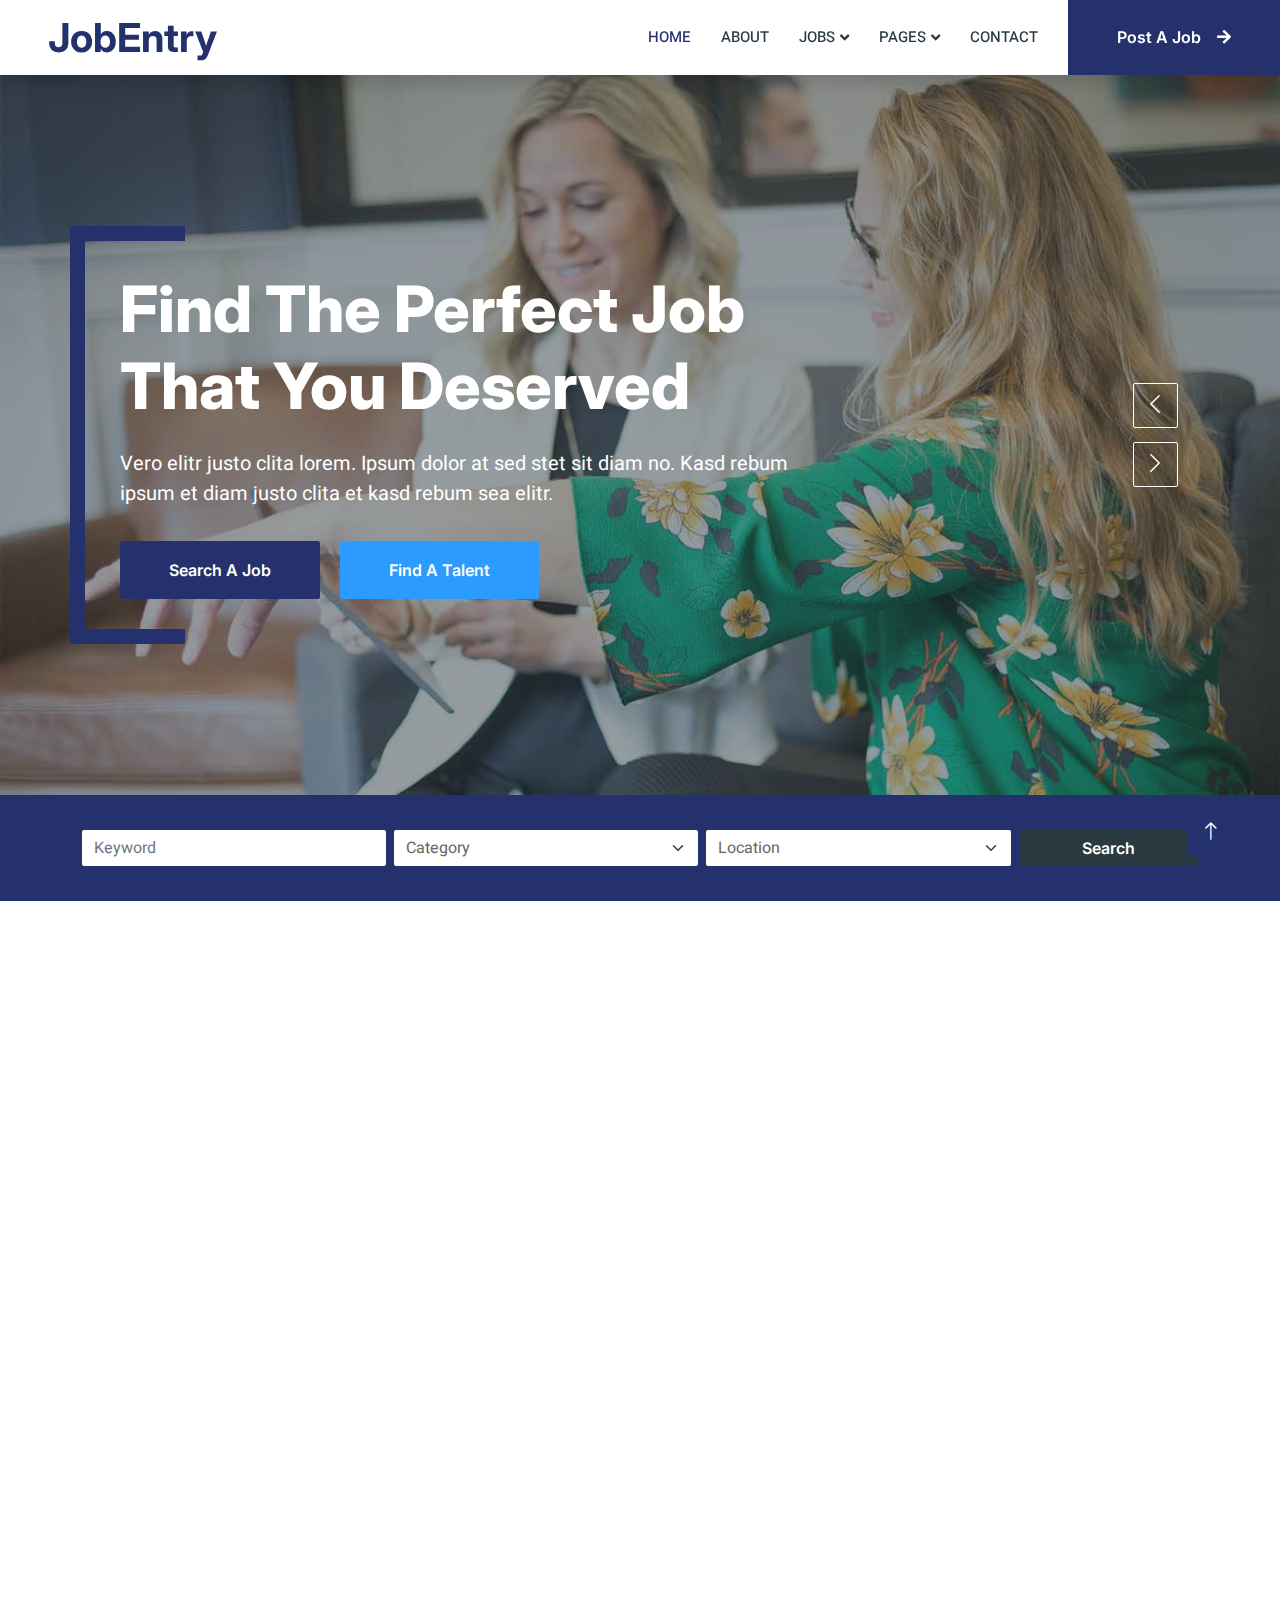
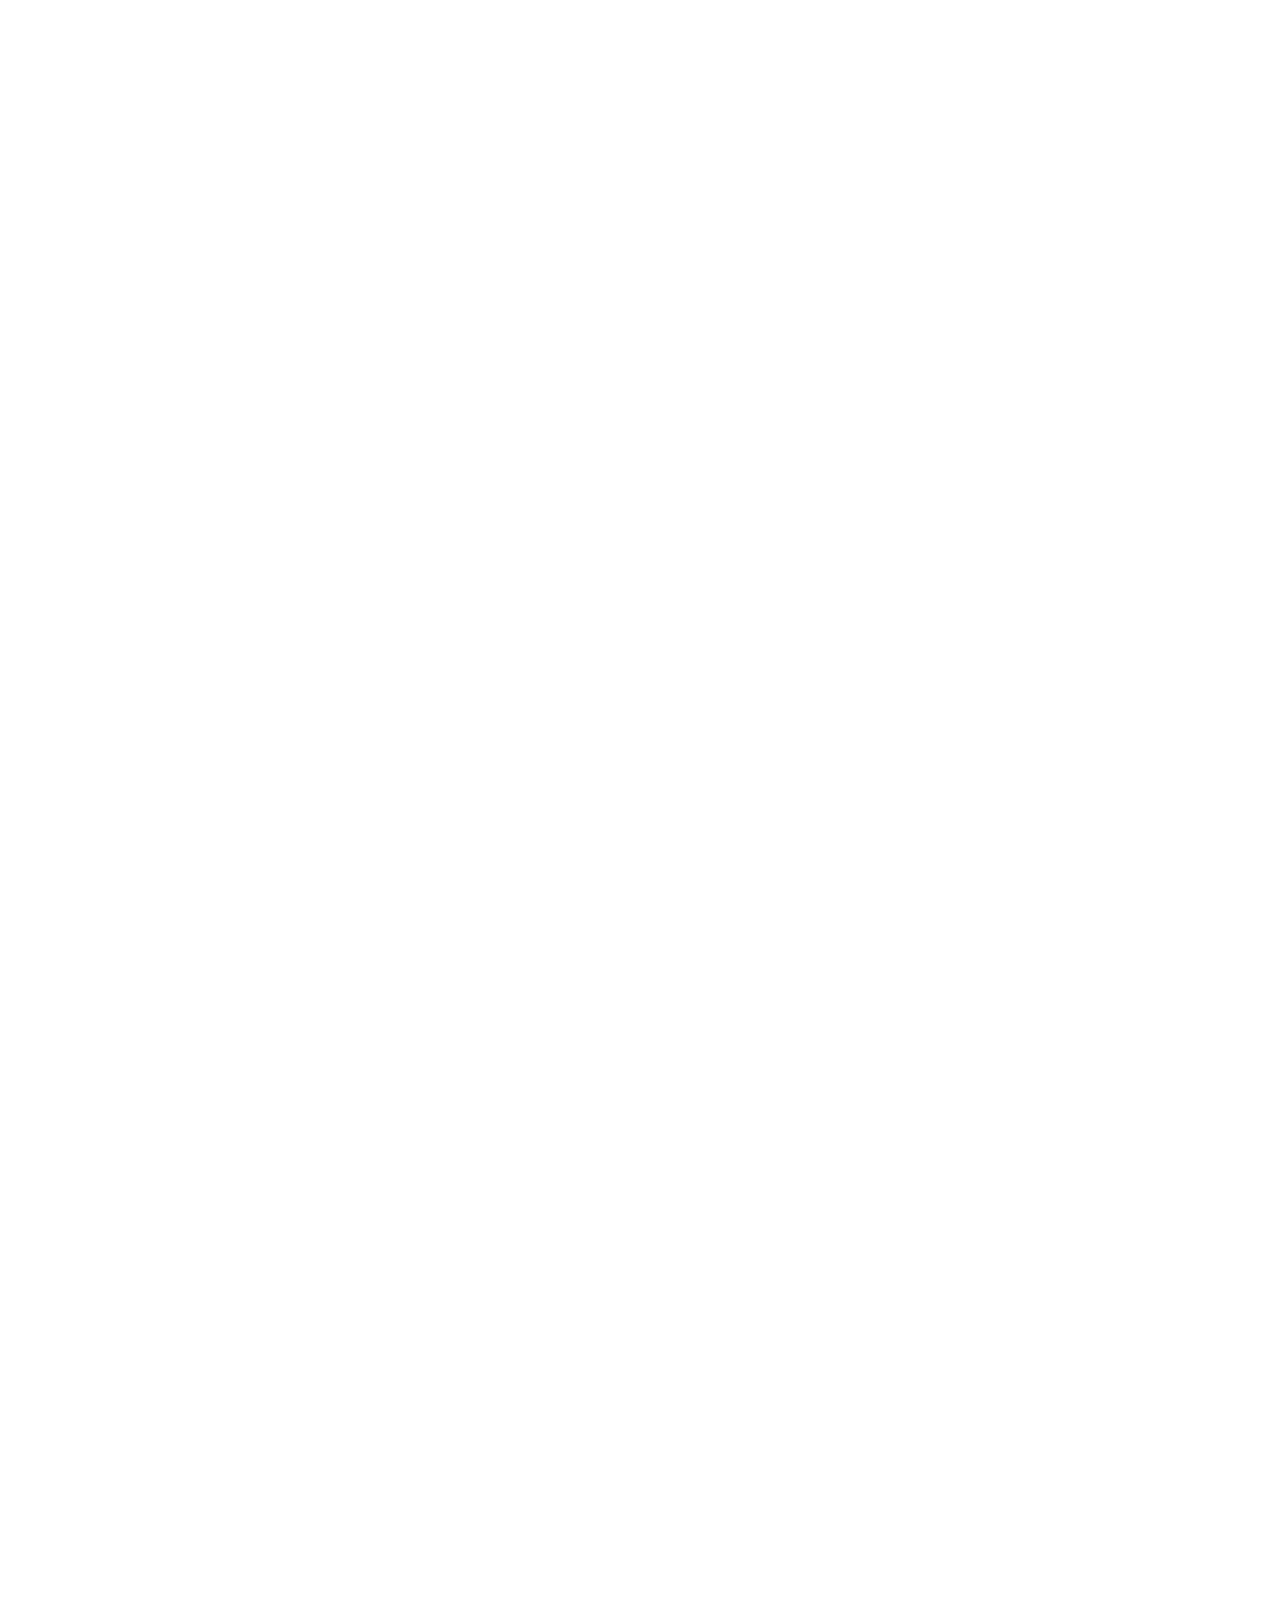
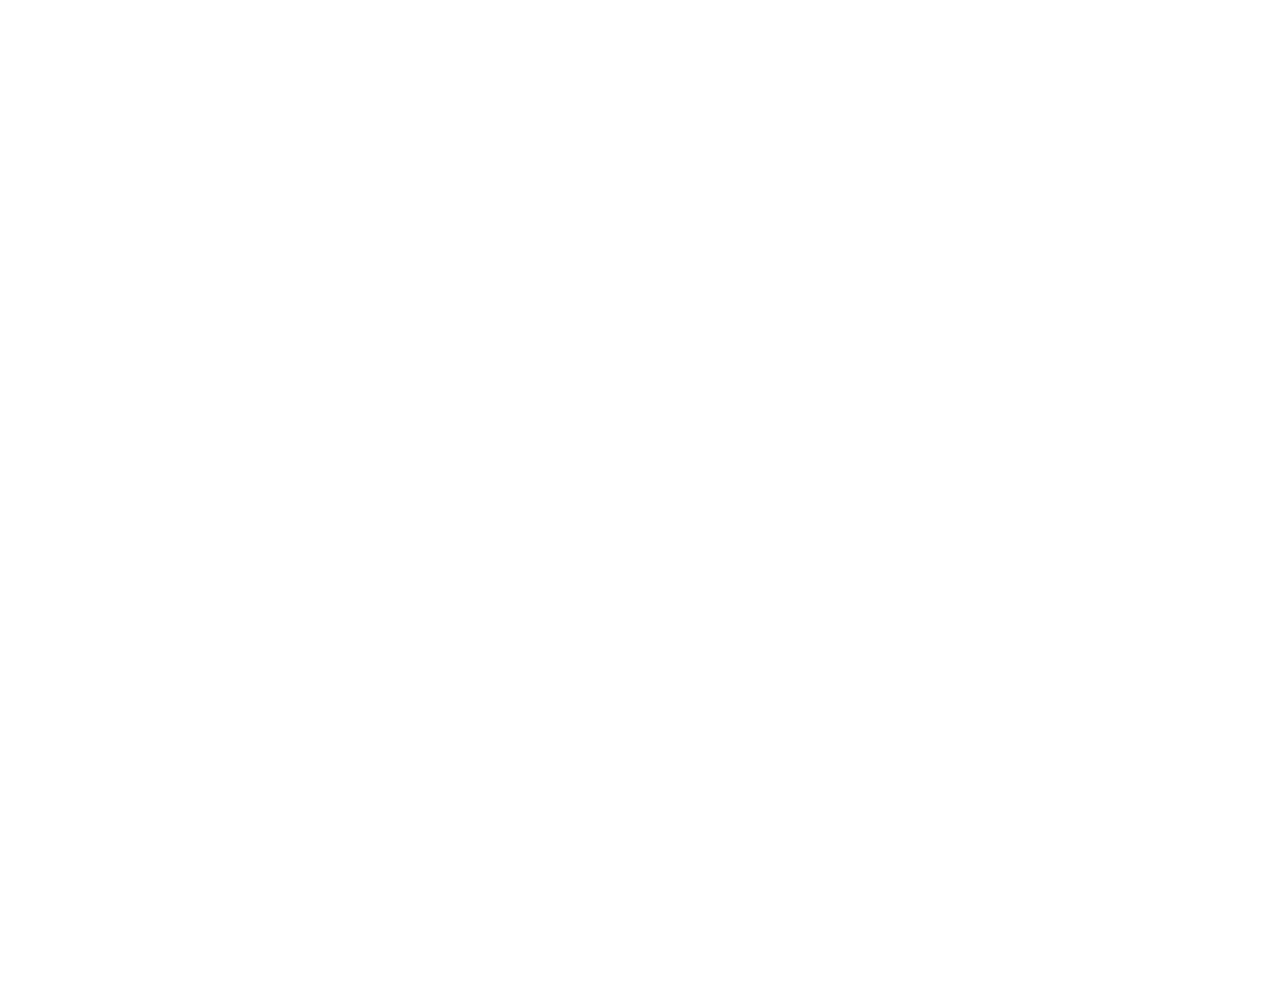
<file: JobPortal-freewebsitecode/JobPortal/JobPortal/src/index.html>
<!DOCTYPE html>
<html lang="en">

<head>
    <meta charset="utf-8">
    <title>JobEntry - Job Portal Website Template</title>
    <meta content="width=device-width, initial-scale=1.0" name="viewport">
    <meta content="" name="keywords">
    <meta content="" name="description">

    <!-- Favicon -->
    <link href="img/favicon.ico" rel="icon">

    <!-- Google Web Fonts -->
    <link rel="preconnect" href="https://fonts.googleapis.com">
    <link rel="preconnect" href="https://fonts.gstatic.com" crossorigin>
    <link href="https://fonts.googleapis.com/css2?family=Heebo:wght@400;500;600&family=Inter:wght@700;800&display=swap" rel="stylesheet">
    
    <!-- Icon Font Stylesheet -->
    <link href="https://cdnjs.cloudflare.com/ajax/libs/font-awesome/5.10.0/css/all.min.css" rel="stylesheet">
    <link href="https://cdn.jsdelivr.net/npm/bootstrap-icons@1.4.1/font/bootstrap-icons.css" rel="stylesheet">

    <!-- Libraries Stylesheet -->
    <link href="lib/animate/animate.min.css" rel="stylesheet">
    <link href="lib/owlcarousel/assets/owl.carousel.min.css" rel="stylesheet">

    <!-- Customized Bootstrap Stylesheet -->
    <link href="css/bootstrap.min.css" rel="stylesheet">

    <!-- Template Stylesheet -->
    <link href="css/style.css" rel="stylesheet">
</head>

<body>
    <div class="container-xxl bg-white p-0">
        <!-- Spinner Start -->
        <div id="spinner" class="show bg-white position-fixed translate-middle w-100 vh-100 top-50 start-50 d-flex align-items-center justify-content-center">
            <div class="spinner-border text-primary" style="width: 3rem; height: 3rem;" role="status">
                <span class="sr-only">Loading...</span>
            </div>
        </div>
        <!-- Spinner End -->


        <!-- Navbar Start -->
        <nav class="navbar navbar-expand-lg bg-white navbar-light shadow sticky-top p-0">
            <a href="index.html" class="navbar-brand d-flex align-items-center text-center py-0 px-4 px-lg-5">
                <h1 class="m-0 text-primary">JobEntry</h1>
            </a>
            <button type="button" class="navbar-toggler me-4" data-bs-toggle="collapse" data-bs-target="#navbarCollapse">
                <span class="navbar-toggler-icon"></span>
            </button>
            <div class="collapse navbar-collapse" id="navbarCollapse">
                <div class="navbar-nav ms-auto p-4 p-lg-0">
                    <a href="index.html" class="nav-item nav-link active">Home</a>
                    <a href="about.html" class="nav-item nav-link">About</a>
                    <div class="nav-item dropdown">
                        <a href="#" class="nav-link dropdown-toggle" data-bs-toggle="dropdown">Jobs</a>
                        <div class="dropdown-menu rounded-0 m-0">
                            <a href="job-list.html" class="dropdown-item">Job List</a>
                            <a href="job-detail.html" class="dropdown-item">Job Detail</a>
                        </div>
                    </div>
                    <div class="nav-item dropdown">
                        <a href="#" class="nav-link dropdown-toggle" data-bs-toggle="dropdown">Pages</a>
                        <div class="dropdown-menu rounded-0 m-0">
                            <a href="category.html" class="dropdown-item">Job Category</a>
                            <a href="testimonial.html" class="dropdown-item">Testimonial</a>
                            <a href="404.html" class="dropdown-item">404</a>
                        </div>
                    </div>
                    <a href="contact.html" class="nav-item nav-link">Contact</a>
                </div>
                <a href="" class="btn btn-primary rounded-0 py-4 px-lg-5 d-none d-lg-block">Post A Job<i class="fa fa-arrow-right ms-3"></i></a>
            </div>
        </nav>
        <!-- Navbar End -->


        <!-- Carousel Start -->
        <div class="container-fluid p-0">
            <div class="owl-carousel header-carousel position-relative">
                <div class="owl-carousel-item position-relative">
                    <img class="img-fluid" src="img/carousel-1.jpg" alt="">
                    <div class="position-absolute top-0 start-0 w-100 h-100 d-flex align-items-center" style="background: rgba(43, 57, 64, .5);">
                        <div class="container">
                            <div class="row justify-content-start">
                                <div class="col-10 col-lg-8">
                                    <h1 class="display-3 text-white animated slideInDown mb-4">Find The Perfect Job That You Deserved</h1>
                                    <p class="fs-5 fw-medium text-white mb-4 pb-2">Vero elitr justo clita lorem. Ipsum dolor at sed stet sit diam no. Kasd rebum ipsum et diam justo clita et kasd rebum sea elitr.</p>
                                    <a href="" class="btn btn-primary py-md-3 px-md-5 me-3 animated slideInLeft">Search A Job</a>
                                    <a href="" class="btn btn-secondary py-md-3 px-md-5 animated slideInRight">Find A Talent</a>
                                </div>
                            </div>
                        </div>
                    </div>
                </div>
                <div class="owl-carousel-item position-relative">
                    <img class="img-fluid" src="img/carousel-2.jpg" alt="">
                    <div class="position-absolute top-0 start-0 w-100 h-100 d-flex align-items-center" style="background: rgba(43, 57, 64, .5);">
                        <div class="container">
                            <div class="row justify-content-start">
                                <div class="col-10 col-lg-8">
                                    <h1 class="display-3 text-white animated slideInDown mb-4">Find The Best Startup Job That Fit You</h1>
                                    <p class="fs-5 fw-medium text-white mb-4 pb-2">Vero elitr justo clita lorem. Ipsum dolor at sed stet sit diam no. Kasd rebum ipsum et diam justo clita et kasd rebum sea elitr.</p>
                                    <a href="" class="btn btn-primary py-md-3 px-md-5 me-3 animated slideInLeft">Search A Job</a>
                                    <a href="" class="btn btn-secondary py-md-3 px-md-5 animated slideInRight">Find A Talent</a>
                                </div>
                            </div>
                        </div>
                    </div>
                </div>
            </div>
        </div>
        <!-- Carousel End -->


        <!-- Search Start -->
        <div class="container-fluid bg-primary mb-5 wow fadeIn" data-wow-delay="0.1s" style="padding: 35px;">
            <div class="container">
                <div class="row g-2">
                    <div class="col-md-10">
                        <div class="row g-2">
                            <div class="col-md-4">
                                <input type="text" class="form-control border-0" placeholder="Keyword" />
                            </div>
                            <div class="col-md-4">
                                <select class="form-select border-0">
                                    <option selected>Category</option>
                                    <option value="1">Category 1</option>
                                    <option value="2">Category 2</option>
                                    <option value="3">Category 3</option>
                                </select>
                            </div>
                            <div class="col-md-4">
                                <select class="form-select border-0">
                                    <option selected>Location</option>
                                    <option value="1">Location 1</option>
                                    <option value="2">Location 2</option>
                                    <option value="3">Location 3</option>
                                </select>
                            </div>
                        </div>
                    </div>
                    <div class="col-md-2">
                        <button class="btn btn-dark border-0 w-100">Search</button>
                    </div>
                </div>
            </div>
        </div>
        <!-- Search End -->


        <!-- Category Start -->
        <div class="container-xxl py-5">
            <div class="container">
                <h1 class="text-center mb-5 wow fadeInUp" data-wow-delay="0.1s">Explore By Category</h1>
                <div class="row g-4">
                    <div class="col-lg-3 col-sm-6 wow fadeInUp" data-wow-delay="0.1s">
                        <a class="cat-item rounded p-4" href="">
                            <i class="fa fa-3x fa-mail-bulk text-primary mb-4"></i>
                            <h6 class="mb-3">Marketing</h6>
                            <p class="mb-0">123 Vacancy</p>
                        </a>
                    </div>
                    <div class="col-lg-3 col-sm-6 wow fadeInUp" data-wow-delay="0.3s">
                        <a class="cat-item rounded p-4" href="">
                            <i class="fa fa-3x fa-headset text-primary mb-4"></i>
                            <h6 class="mb-3">Customer Service</h6>
                            <p class="mb-0">123 Vacancy</p>
                        </a>
                    </div>
                    <div class="col-lg-3 col-sm-6 wow fadeInUp" data-wow-delay="0.5s">
                        <a class="cat-item rounded p-4" href="">
                            <i class="fa fa-3x fa-user-tie text-primary mb-4"></i>
                            <h6 class="mb-3">Human Resource</h6>
                            <p class="mb-0">123 Vacancy</p>
                        </a>
                    </div>
                    <div class="col-lg-3 col-sm-6 wow fadeInUp" data-wow-delay="0.7s">
                        <a class="cat-item rounded p-4" href="">
                            <i class="fa fa-3x fa-tasks text-primary mb-4"></i>
                            <h6 class="mb-3">Project Management</h6>
                            <p class="mb-0">123 Vacancy</p>
                        </a>
                    </div>
                    <div class="col-lg-3 col-sm-6 wow fadeInUp" data-wow-delay="0.1s">
                        <a class="cat-item rounded p-4" href="">
                            <i class="fa fa-3x fa-chart-line text-primary mb-4"></i>
                            <h6 class="mb-3">Business Development</h6>
                            <p class="mb-0">123 Vacancy</p>
                        </a>
                    </div>
                    <div class="col-lg-3 col-sm-6 wow fadeInUp" data-wow-delay="0.3s">
                        <a class="cat-item rounded p-4" href="">
                            <i class="fa fa-3x fa-hands-helping text-primary mb-4"></i>
                            <h6 class="mb-3">Sales & Communication</h6>
                            <p class="mb-0">123 Vacancy</p>
                        </a>
                    </div>
                    <div class="col-lg-3 col-sm-6 wow fadeInUp" data-wow-delay="0.5s">
                        <a class="cat-item rounded p-4" href="">
                            <i class="fa fa-3x fa-book-reader text-primary mb-4"></i>
                            <h6 class="mb-3">Teaching & Education</h6>
                            <p class="mb-0">123 Vacancy</p>
                        </a>
                    </div>
                    <div class="col-lg-3 col-sm-6 wow fadeInUp" data-wow-delay="0.7s">
                        <a class="cat-item rounded p-4" href="">
                            <i class="fa fa-3x fa-drafting-compass text-primary mb-4"></i>
                            <h6 class="mb-3">Design & Creative</h6>
                            <p class="mb-0">123 Vacancy</p>
                        </a>
                    </div>
                </div>
            </div>
        </div>
        <!-- Category End -->


        <!-- About Start -->
        <div class="container-xxl py-5">
            <div class="container">
                <div class="row g-5 align-items-center">
                    <div class="col-lg-6 wow fadeIn" data-wow-delay="0.1s">
                        <div class="row g-0 about-bg rounded overflow-hidden">
                            <div class="col-6 text-start">
                                <img class="img-fluid w-100" src="img/about-1.jpg">
                            </div>
                            <div class="col-6 text-start">
                                <img class="img-fluid" src="img/about-2.jpg" style="width: 85%; margin-top: 15%;">
                            </div>
                            <div class="col-6 text-end">
                                <img class="img-fluid" src="img/about-3.jpg" style="width: 85%;">
                            </div>
                            <div class="col-6 text-end">
                                <img class="img-fluid w-100" src="img/about-4.jpg">
                            </div>
                        </div>
                    </div>
                    <div class="col-lg-6 wow fadeIn" data-wow-delay="0.5s">
                        <h1 class="mb-4">We Help To Get The Best Job And Find A Talent</h1>
                        <p class="mb-4">Tempor erat elitr rebum at clita. Diam dolor diam ipsum sit. Aliqu diam amet diam et eos. Clita erat ipsum et lorem et sit, sed stet lorem sit clita duo justo magna dolore erat amet</p>
                        <p><i class="fa fa-check text-primary me-3"></i>Tempor erat elitr rebum at clita</p>
                        <p><i class="fa fa-check text-primary me-3"></i>Aliqu diam amet diam et eos</p>
                        <p><i class="fa fa-check text-primary me-3"></i>Clita duo justo magna dolore erat amet</p>
                        <a class="btn btn-primary py-3 px-5 mt-3" href="">Read More</a>
                    </div>
                </div>
            </div>
        </div>
        <!-- About End -->


        <!-- Jobs Start -->
        <div class="container-xxl py-5">
            <div class="container">
                <h1 class="text-center mb-5 wow fadeInUp" data-wow-delay="0.1s">Job Listing</h1>
                <div class="tab-class text-center wow fadeInUp" data-wow-delay="0.3s">
                    <ul class="nav nav-pills d-inline-flex justify-content-center border-bottom mb-5">
                        <li class="nav-item">
                            <a class="d-flex align-items-center text-start mx-3 ms-0 pb-3 active" data-bs-toggle="pill" href="#tab-1">
                                <h6 class="mt-n1 mb-0">Featured</h6>
                            </a>
                        </li>
                        <li class="nav-item">
                            <a class="d-flex align-items-center text-start mx-3 pb-3" data-bs-toggle="pill" href="#tab-2">
                                <h6 class="mt-n1 mb-0">Full Time</h6>
                            </a>
                        </li>
                        <li class="nav-item">
                            <a class="d-flex align-items-center text-start mx-3 me-0 pb-3" data-bs-toggle="pill" href="#tab-3">
                                <h6 class="mt-n1 mb-0">Part Time</h6>
                            </a>
                        </li>
                    </ul>
                    <div class="tab-content">
                        <div id="tab-1" class="tab-pane fade show p-0 active">
                            <div class="job-item p-4 mb-4">
                                <div class="row g-4">
                                    <div class="col-sm-12 col-md-8 d-flex align-items-center">
                                        <img class="flex-shrink-0 img-fluid border rounded" src="img/com-logo-1.jpg" alt="" style="width: 80px; height: 80px;">
                                        <div class="text-start ps-4">
                                            <h5 class="mb-3">Software Engineer</h5>
                                            <span class="text-truncate me-3"><i class="fa fa-map-marker-alt text-primary me-2"></i>New York, USA</span>
                                            <span class="text-truncate me-3"><i class="far fa-clock text-primary me-2"></i>Full Time</span>
                                            <span class="text-truncate me-0"><i class="far fa-money-bill-alt text-primary me-2"></i>$123 - $456</span>
                                        </div>
                                    </div>
                                    <div class="col-sm-12 col-md-4 d-flex flex-column align-items-start align-items-md-end justify-content-center">
                                        <div class="d-flex mb-3">
                                            <a class="btn btn-light btn-square me-3" href=""><i class="far fa-heart text-primary"></i></a>
                                            <a class="btn btn-primary" href="">Apply Now</a>
                                        </div>
                                        <small class="text-truncate"><i class="far fa-calendar-alt text-primary me-2"></i>Date Line: 01 Jan, 2045</small>
                                    </div>
                                </div>
                            </div>
                            <div class="job-item p-4 mb-4">
                                <div class="row g-4">
                                    <div class="col-sm-12 col-md-8 d-flex align-items-center">
                                        <img class="flex-shrink-0 img-fluid border rounded" src="img/com-logo-2.jpg" alt="" style="width: 80px; height: 80px;">
                                        <div class="text-start ps-4">
                                            <h5 class="mb-3">Marketing Manager</h5>
                                            <span class="text-truncate me-3"><i class="fa fa-map-marker-alt text-primary me-2"></i>New York, USA</span>
                                            <span class="text-truncate me-3"><i class="far fa-clock text-primary me-2"></i>Full Time</span>
                                            <span class="text-truncate me-0"><i class="far fa-money-bill-alt text-primary me-2"></i>$123 - $456</span>
                                        </div>
                                    </div>
                                    <div class="col-sm-12 col-md-4 d-flex flex-column align-items-start align-items-md-end justify-content-center">
                                        <div class="d-flex mb-3">
                                            <a class="btn btn-light btn-square me-3" href=""><i class="far fa-heart text-primary"></i></a>
                                            <a class="btn btn-primary" href="">Apply Now</a>
                                        </div>
                                        <small class="text-truncate"><i class="far fa-calendar-alt text-primary me-2"></i>Date Line: 01 Jan, 2045</small>
                                    </div>
                                </div>
                            </div>
                            <div class="job-item p-4 mb-4">
                                <div class="row g-4">
                                    <div class="col-sm-12 col-md-8 d-flex align-items-center">
                                        <img class="flex-shrink-0 img-fluid border rounded" src="img/com-logo-3.jpg" alt="" style="width: 80px; height: 80px;">
                                        <div class="text-start ps-4">
                                            <h5 class="mb-3">Product Designer</h5>
                                            <span class="text-truncate me-3"><i class="fa fa-map-marker-alt text-primary me-2"></i>New York, USA</span>
                                            <span class="text-truncate me-3"><i class="far fa-clock text-primary me-2"></i>Full Time</span>
                                            <span class="text-truncate me-0"><i class="far fa-money-bill-alt text-primary me-2"></i>$123 - $456</span>
                                        </div>
                                    </div>
                                    <div class="col-sm-12 col-md-4 d-flex flex-column align-items-start align-items-md-end justify-content-center">
                                        <div class="d-flex mb-3">
                                            <a class="btn btn-light btn-square me-3" href=""><i class="far fa-heart text-primary"></i></a>
                                            <a class="btn btn-primary" href="">Apply Now</a>
                                        </div>
                                        <small class="text-truncate"><i class="far fa-calendar-alt text-primary me-2"></i>Date Line: 01 Jan, 2045</small>
                                    </div>
                                </div>
                            </div>
                            <div class="job-item p-4 mb-4">
                                <div class="row g-4">
                                    <div class="col-sm-12 col-md-8 d-flex align-items-center">
                                        <img class="flex-shrink-0 img-fluid border rounded" src="img/com-logo-4.jpg" alt="" style="width: 80px; height: 80px;">
                                        <div class="text-start ps-4">
                                            <h5 class="mb-3">Creative Director</h5>
                                            <span class="text-truncate me-3"><i class="fa fa-map-marker-alt text-primary me-2"></i>New York, USA</span>
                                            <span class="text-truncate me-3"><i class="far fa-clock text-primary me-2"></i>Full Time</span>
                                            <span class="text-truncate me-0"><i class="far fa-money-bill-alt text-primary me-2"></i>$123 - $456</span>
                                        </div>
                                    </div>
                                    <div class="col-sm-12 col-md-4 d-flex flex-column align-items-start align-items-md-end justify-content-center">
                                        <div class="d-flex mb-3">
                                            <a class="btn btn-light btn-square me-3" href=""><i class="far fa-heart text-primary"></i></a>
                                            <a class="btn btn-primary" href="">Apply Now</a>
                                        </div>
                                        <small class="text-truncate"><i class="far fa-calendar-alt text-primary me-2"></i>Date Line: 01 Jan, 2045</small>
                                    </div>
                                </div>
                            </div>
                            <div class="job-item p-4 mb-4">
                                <div class="row g-4">
                                    <div class="col-sm-12 col-md-8 d-flex align-items-center">
                                        <img class="flex-shrink-0 img-fluid border rounded" src="img/com-logo-5.jpg" alt="" style="width: 80px; height: 80px;">
                                        <div class="text-start ps-4">
                                            <h5 class="mb-3">Wordpress Developer</h5>
                                            <span class="text-truncate me-3"><i class="fa fa-map-marker-alt text-primary me-2"></i>New York, USA</span>
                                            <span class="text-truncate me-3"><i class="far fa-clock text-primary me-2"></i>Full Time</span>
                                            <span class="text-truncate me-0"><i class="far fa-money-bill-alt text-primary me-2"></i>$123 - $456</span>
                                        </div>
                                    </div>
                                    <div class="col-sm-12 col-md-4 d-flex flex-column align-items-start align-items-md-end justify-content-center">
                                        <div class="d-flex mb-3">
                                            <a class="btn btn-light btn-square me-3" href=""><i class="far fa-heart text-primary"></i></a>
                                            <a class="btn btn-primary" href="">Apply Now</a>
                                        </div>
                                        <small class="text-truncate"><i class="far fa-calendar-alt text-primary me-2"></i>Date Line: 01 Jan, 2045</small>
                                    </div>
                                </div>
                            </div>
                            <a class="btn btn-primary py-3 px-5" href="">Browse More Jobs</a>
                        </div>
                        <div id="tab-2" class="tab-pane fade show p-0">
                            <div class="job-item p-4 mb-4">
                                <div class="row g-4">
                                    <div class="col-sm-12 col-md-8 d-flex align-items-center">
                                        <img class="flex-shrink-0 img-fluid border rounded" src="img/com-logo-1.jpg" alt="" style="width: 80px; height: 80px;">
                                        <div class="text-start ps-4">
                                            <h5 class="mb-3">Software Engineer</h5>
                                            <span class="text-truncate me-3"><i class="fa fa-map-marker-alt text-primary me-2"></i>New York, USA</span>
                                            <span class="text-truncate me-3"><i class="far fa-clock text-primary me-2"></i>Full Time</span>
                                            <span class="text-truncate me-0"><i class="far fa-money-bill-alt text-primary me-2"></i>$123 - $456</span>
                                        </div>
                                    </div>
                                    <div class="col-sm-12 col-md-4 d-flex flex-column align-items-start align-items-md-end justify-content-center">
                                        <div class="d-flex mb-3">
                                            <a class="btn btn-light btn-square me-3" href=""><i class="far fa-heart text-primary"></i></a>
                                            <a class="btn btn-primary" href="">Apply Now</a>
                                        </div>
                                        <small class="text-truncate"><i class="far fa-calendar-alt text-primary me-2"></i>Date Line: 01 Jan, 2045</small>
                                    </div>
                                </div>
                            </div>
                            <div class="job-item p-4 mb-4">
                                <div class="row g-4">
                                    <div class="col-sm-12 col-md-8 d-flex align-items-center">
                                        <img class="flex-shrink-0 img-fluid border rounded" src="img/com-logo-2.jpg" alt="" style="width: 80px; height: 80px;">
                                        <div class="text-start ps-4">
                                            <h5 class="mb-3">Marketing Manager</h5>
                                            <span class="text-truncate me-3"><i class="fa fa-map-marker-alt text-primary me-2"></i>New York, USA</span>
                                            <span class="text-truncate me-3"><i class="far fa-clock text-primary me-2"></i>Full Time</span>
                                            <span class="text-truncate me-0"><i class="far fa-money-bill-alt text-primary me-2"></i>$123 - $456</span>
                                        </div>
                                    </div>
                                    <div class="col-sm-12 col-md-4 d-flex flex-column align-items-start align-items-md-end justify-content-center">
                                        <div class="d-flex mb-3">
                                            <a class="btn btn-light btn-square me-3" href=""><i class="far fa-heart text-primary"></i></a>
                                            <a class="btn btn-primary" href="">Apply Now</a>
                                        </div>
                                        <small class="text-truncate"><i class="far fa-calendar-alt text-primary me-2"></i>Date Line: 01 Jan, 2045</small>
                                    </div>
                                </div>
                            </div>
                            <div class="job-item p-4 mb-4">
                                <div class="row g-4">
                                    <div class="col-sm-12 col-md-8 d-flex align-items-center">
                                        <img class="flex-shrink-0 img-fluid border rounded" src="img/com-logo-3.jpg" alt="" style="width: 80px; height: 80px;">
                                        <div class="text-start ps-4">
                                            <h5 class="mb-3">Product Designer</h5>
                                            <span class="text-truncate me-3"><i class="fa fa-map-marker-alt text-primary me-2"></i>New York, USA</span>
                                            <span class="text-truncate me-3"><i class="far fa-clock text-primary me-2"></i>Full Time</span>
                                            <span class="text-truncate me-0"><i class="far fa-money-bill-alt text-primary me-2"></i>$123 - $456</span>
                                        </div>
                                    </div>
                                    <div class="col-sm-12 col-md-4 d-flex flex-column align-items-start align-items-md-end justify-content-center">
                                        <div class="d-flex mb-3">
                                            <a class="btn btn-light btn-square me-3" href=""><i class="far fa-heart text-primary"></i></a>
                                            <a class="btn btn-primary" href="">Apply Now</a>
                                        </div>
                                        <small class="text-truncate"><i class="far fa-calendar-alt text-primary me-2"></i>Date Line: 01 Jan, 2045</small>
                                    </div>
                                </div>
                            </div>
                            <div class="job-item p-4 mb-4">
                                <div class="row g-4">
                                    <div class="col-sm-12 col-md-8 d-flex align-items-center">
                                        <img class="flex-shrink-0 img-fluid border rounded" src="img/com-logo-4.jpg" alt="" style="width: 80px; height: 80px;">
                                        <div class="text-start ps-4">
                                            <h5 class="mb-3">Creative Director</h5>
                                            <span class="text-truncate me-3"><i class="fa fa-map-marker-alt text-primary me-2"></i>New York, USA</span>
                                            <span class="text-truncate me-3"><i class="far fa-clock text-primary me-2"></i>Full Time</span>
                                            <span class="text-truncate me-0"><i class="far fa-money-bill-alt text-primary me-2"></i>$123 - $456</span>
                                        </div>
                                    </div>
                                    <div class="col-sm-12 col-md-4 d-flex flex-column align-items-start align-items-md-end justify-content-center">
                                        <div class="d-flex mb-3">
                                            <a class="btn btn-light btn-square me-3" href=""><i class="far fa-heart text-primary"></i></a>
                                            <a class="btn btn-primary" href="">Apply Now</a>
                                        </div>
                                        <small class="text-truncate"><i class="far fa-calendar-alt text-primary me-2"></i>Date Line: 01 Jan, 2045</small>
                                    </div>
                                </div>
                            </div>
                            <div class="job-item p-4 mb-4">
                                <div class="row g-4">
                                    <div class="col-sm-12 col-md-8 d-flex align-items-center">
                                        <img class="flex-shrink-0 img-fluid border rounded" src="img/com-logo-5.jpg" alt="" style="width: 80px; height: 80px;">
                                        <div class="text-start ps-4">
                                            <h5 class="mb-3">Wordpress Developer</h5>
                                            <span class="text-truncate me-3"><i class="fa fa-map-marker-alt text-primary me-2"></i>New York, USA</span>
                                            <span class="text-truncate me-3"><i class="far fa-clock text-primary me-2"></i>Full Time</span>
                                            <span class="text-truncate me-0"><i class="far fa-money-bill-alt text-primary me-2"></i>$123 - $456</span>
                                        </div>
                                    </div>
                                    <div class="col-sm-12 col-md-4 d-flex flex-column align-items-start align-items-md-end justify-content-center">
                                        <div class="d-flex mb-3">
                                            <a class="btn btn-light btn-square me-3" href=""><i class="far fa-heart text-primary"></i></a>
                                            <a class="btn btn-primary" href="">Apply Now</a>
                                        </div>
                                        <small class="text-truncate"><i class="far fa-calendar-alt text-primary me-2"></i>Date Line: 01 Jan, 2045</small>
                                    </div>
                                </div>
                            </div>
                            <a class="btn btn-primary py-3 px-5" href="">Browse More Jobs</a>
                        </div>
                        <div id="tab-3" class="tab-pane fade show p-0">
                            <div class="job-item p-4 mb-4">
                                <div class="row g-4">
                                    <div class="col-sm-12 col-md-8 d-flex align-items-center">
                                        <img class="flex-shrink-0 img-fluid border rounded" src="img/com-logo-1.jpg" alt="" style="width: 80px; height: 80px;">
                                        <div class="text-start ps-4">
                                            <h5 class="mb-3">Software Engineer</h5>
                                            <span class="text-truncate me-3"><i class="fa fa-map-marker-alt text-primary me-2"></i>New York, USA</span>
                                            <span class="text-truncate me-3"><i class="far fa-clock text-primary me-2"></i>Full Time</span>
                                            <span class="text-truncate me-0"><i class="far fa-money-bill-alt text-primary me-2"></i>$123 - $456</span>
                                        </div>
                                    </div>
                                    <div class="col-sm-12 col-md-4 d-flex flex-column align-items-start align-items-md-end justify-content-center">
                                        <div class="d-flex mb-3">
                                            <a class="btn btn-light btn-square me-3" href=""><i class="far fa-heart text-primary"></i></a>
                                            <a class="btn btn-primary" href="">Apply Now</a>
                                        </div>
                                        <small class="text-truncate"><i class="far fa-calendar-alt text-primary me-2"></i>Date Line: 01 Jan, 2045</small>
                                    </div>
                                </div>
                            </div>
                            <div class="job-item p-4 mb-4">
                                <div class="row g-4">
                                    <div class="col-sm-12 col-md-8 d-flex align-items-center">
                                        <img class="flex-shrink-0 img-fluid border rounded" src="img/com-logo-2.jpg" alt="" style="width: 80px; height: 80px;">
                                        <div class="text-start ps-4">
                                            <h5 class="mb-3">Marketing Manager</h5>
                                            <span class="text-truncate me-3"><i class="fa fa-map-marker-alt text-primary me-2"></i>New York, USA</span>
                                            <span class="text-truncate me-3"><i class="far fa-clock text-primary me-2"></i>Full Time</span>
                                            <span class="text-truncate me-0"><i class="far fa-money-bill-alt text-primary me-2"></i>$123 - $456</span>
                                        </div>
                                    </div>
                                    <div class="col-sm-12 col-md-4 d-flex flex-column align-items-start align-items-md-end justify-content-center">
                                        <div class="d-flex mb-3">
                                            <a class="btn btn-light btn-square me-3" href=""><i class="far fa-heart text-primary"></i></a>
                                            <a class="btn btn-primary" href="">Apply Now</a>
                                        </div>
                                        <small class="text-truncate"><i class="far fa-calendar-alt text-primary me-2"></i>Date Line: 01 Jan, 2045</small>
                                    </div>
                                </div>
                            </div>
                            <div class="job-item p-4 mb-4">
                                <div class="row g-4">
                                    <div class="col-sm-12 col-md-8 d-flex align-items-center">
                                        <img class="flex-shrink-0 img-fluid border rounded" src="img/com-logo-3.jpg" alt="" style="width: 80px; height: 80px;">
                                        <div class="text-start ps-4">
                                            <h5 class="mb-3">Product Designer</h5>
                                            <span class="text-truncate me-3"><i class="fa fa-map-marker-alt text-primary me-2"></i>New York, USA</span>
                                            <span class="text-truncate me-3"><i class="far fa-clock text-primary me-2"></i>Full Time</span>
                                            <span class="text-truncate me-0"><i class="far fa-money-bill-alt text-primary me-2"></i>$123 - $456</span>
                                        </div>
                                    </div>
                                    <div class="col-sm-12 col-md-4 d-flex flex-column align-items-start align-items-md-end justify-content-center">
                                        <div class="d-flex mb-3">
                                            <a class="btn btn-light btn-square me-3" href=""><i class="far fa-heart text-primary"></i></a>
                                            <a class="btn btn-primary" href="">Apply Now</a>
                                        </div>
                                        <small class="text-truncate"><i class="far fa-calendar-alt text-primary me-2"></i>Date Line: 01 Jan, 2045</small>
                                    </div>
                                </div>
                            </div>
                            <div class="job-item p-4 mb-4">
                                <div class="row g-4">
                                    <div class="col-sm-12 col-md-8 d-flex align-items-center">
                                        <img class="flex-shrink-0 img-fluid border rounded" src="img/com-logo-4.jpg" alt="" style="width: 80px; height: 80px;">
                                        <div class="text-start ps-4">
                                            <h5 class="mb-3">Creative Director</h5>
                                            <span class="text-truncate me-3"><i class="fa fa-map-marker-alt text-primary me-2"></i>New York, USA</span>
                                            <span class="text-truncate me-3"><i class="far fa-clock text-primary me-2"></i>Full Time</span>
                                            <span class="text-truncate me-0"><i class="far fa-money-bill-alt text-primary me-2"></i>$123 - $456</span>
                                        </div>
                                    </div>
                                    <div class="col-sm-12 col-md-4 d-flex flex-column align-items-start align-items-md-end justify-content-center">
                                        <div class="d-flex mb-3">
                                            <a class="btn btn-light btn-square me-3" href=""><i class="far fa-heart text-primary"></i></a>
                                            <a class="btn btn-primary" href="">Apply Now</a>
                                        </div>
                                        <small class="text-truncate"><i class="far fa-calendar-alt text-primary me-2"></i>Date Line: 01 Jan, 2045</small>
                                    </div>
                                </div>
                            </div>
                            <div class="job-item p-4 mb-4">
                                <div class="row g-4">
                                    <div class="col-sm-12 col-md-8 d-flex align-items-center">
                                        <img class="flex-shrink-0 img-fluid border rounded" src="img/com-logo-5.jpg" alt="" style="width: 80px; height: 80px;">
                                        <div class="text-start ps-4">
                                            <h5 class="mb-3">Wordpress Developer</h5>
                                            <span class="text-truncate me-3"><i class="fa fa-map-marker-alt text-primary me-2"></i>New York, USA</span>
                                            <span class="text-truncate me-3"><i class="far fa-clock text-primary me-2"></i>Full Time</span>
                                            <span class="text-truncate me-0"><i class="far fa-money-bill-alt text-primary me-2"></i>$123 - $456</span>
                                        </div>
                                    </div>
                                    <div class="col-sm-12 col-md-4 d-flex flex-column align-items-start align-items-md-end justify-content-center">
                                        <div class="d-flex mb-3">
                                            <a class="btn btn-light btn-square me-3" href=""><i class="far fa-heart text-primary"></i></a>
                                            <a class="btn btn-primary" href="">Apply Now</a>
                                        </div>
                                        <small class="text-truncate"><i class="far fa-calendar-alt text-primary me-2"></i>Date Line: 01 Jan, 2045</small>
                                    </div>
                                </div>
                            </div>
                            <a class="btn btn-primary py-3 px-5" href="">Browse More Jobs</a>
                        </div>
                    </div>
                </div>
            </div>
        </div>
        <!-- Jobs End -->


        <!-- Testimonial Start -->
        <div class="container-xxl py-5 wow fadeInUp" data-wow-delay="0.1s">
            <div class="container">
                <h1 class="text-center mb-5">Our Clients Say!!!</h1>
                <div class="owl-carousel testimonial-carousel">
                    <div class="testimonial-item bg-light rounded p-4">
                        <i class="fa fa-quote-left fa-2x text-primary mb-3"></i>
                        <p>Dolor et eos labore, stet justo sed est sed. Diam sed sed dolor stet amet eirmod eos labore diam</p>
                        <div class="d-flex align-items-center">
                            <img class="img-fluid flex-shrink-0 rounded" src="img/testimonial-1.jpg" style="width: 50px; height: 50px;">
                            <div class="ps-3">
                                <h5 class="mb-1">Client Name</h5>
                                <small>Profession</small>
                            </div>
                        </div>
                    </div>
                    <div class="testimonial-item bg-light rounded p-4">
                        <i class="fa fa-quote-left fa-2x text-primary mb-3"></i>
                        <p>Dolor et eos labore, stet justo sed est sed. Diam sed sed dolor stet amet eirmod eos labore diam</p>
                        <div class="d-flex align-items-center">
                            <img class="img-fluid flex-shrink-0 rounded" src="img/testimonial-2.jpg" style="width: 50px; height: 50px;">
                            <div class="ps-3">
                                <h5 class="mb-1">Client Name</h5>
                                <small>Profession</small>
                            </div>
                        </div>
                    </div>
                    <div class="testimonial-item bg-light rounded p-4">
                        <i class="fa fa-quote-left fa-2x text-primary mb-3"></i>
                        <p>Dolor et eos labore, stet justo sed est sed. Diam sed sed dolor stet amet eirmod eos labore diam</p>
                        <div class="d-flex align-items-center">
                            <img class="img-fluid flex-shrink-0 rounded" src="img/testimonial-3.jpg" style="width: 50px; height: 50px;">
                            <div class="ps-3">
                                <h5 class="mb-1">Client Name</h5>
                                <small>Profession</small>
                            </div>
                        </div>
                    </div>
                    <div class="testimonial-item bg-light rounded p-4">
                        <i class="fa fa-quote-left fa-2x text-primary mb-3"></i>
                        <p>Dolor et eos labore, stet justo sed est sed. Diam sed sed dolor stet amet eirmod eos labore diam</p>
                        <div class="d-flex align-items-center">
                            <img class="img-fluid flex-shrink-0 rounded" src="img/testimonial-4.jpg" style="width: 50px; height: 50px;">
                            <div class="ps-3">
                                <h5 class="mb-1">Client Name</h5>
                                <small>Profession</small>
                            </div>
                        </div>
                    </div>
                </div>
            </div>
        </div>
        <!-- Testimonial End -->
        

        <!-- Footer Start -->
        <div class="container-fluid bg-dark text-white-50 footer pt-5 mt-5 wow fadeIn" data-wow-delay="0.1s">
            <div class="container py-5">
                <div class="row g-5">
                    <div class="col-lg-3 col-md-6">
                        <h5 class="text-white mb-4">Company</h5>
                        <a class="btn btn-link text-white-50" href="">About Us</a>
                        <a class="btn btn-link text-white-50" href="">Contact Us</a>
                        <a class="btn btn-link text-white-50" href="">Our Services</a>
                        <a class="btn btn-link text-white-50" href="">Privacy Policy</a>
                        <a class="btn btn-link text-white-50" href="">Terms & Condition</a>
                    </div>
                    <div class="col-lg-3 col-md-6">
                        <h5 class="text-white mb-4">Quick Links</h5>
                        <a class="btn btn-link text-white-50" href="">About Us</a>
                        <a class="btn btn-link text-white-50" href="">Contact Us</a>
                        <a class="btn btn-link text-white-50" href="">Our Services</a>
                        <a class="btn btn-link text-white-50" href="">Privacy Policy</a>
                        <a class="btn btn-link text-white-50" href="">Terms & Condition</a>
                    </div>
                    <div class="col-lg-3 col-md-6">
                        <h5 class="text-white mb-4">Contact</h5>
                        <p class="mb-2"><i class="fa fa-map-marker-alt me-3"></i>Location, City, Country</p>
                        <p class="mb-2"><i class="fa fa-phone-alt me-3"></i>+012 345 67890</p>
                        <p class="mb-2"><i class="fa fa-envelope me-3"></i>info@example.com</p>
                        <div class="d-flex pt-2">
                            <a class="btn btn-outline-light btn-social" href=""><i class="fab fa-twitter"></i></a>
                            <a class="btn btn-outline-light btn-social" href=""><i class="fab fa-facebook-f"></i></a>
                            <a class="btn btn-outline-light btn-social" href=""><i class="fab fa-youtube"></i></a>
                            <a class="btn btn-outline-light btn-social" href=""><i class="fab fa-linkedin-in"></i></a>
                        </div>
                    </div>
                    <div class="col-lg-3 col-md-6">
                        <h5 class="text-white mb-4">Newsletter</h5>
                        <p>Dolor amet sit justo amet elitr clita ipsum elitr est.</p>
                        <div class="position-relative mx-auto" style="max-width: 400px;">
                            <input class="form-control bg-transparent w-100 py-3 ps-4 pe-5" type="text" placeholder="Your email">
                            <button type="button" class="btn btn-primary py-2 position-absolute top-0 end-0 mt-2 me-2">SignUp</button>
                        </div>
                    </div>
                </div>
            </div>
            <div class="container">
                <div class="copyright">
                    <div class="row">
                        <div class="col-md-6 text-center text-md-start mb-3 mb-md-0">
                            &copy; <a class="border-bottom" href="https://freewebsitecode.com">Your Site Name</a>, All Right Reserved. 
							
							
							Designed By <a class="border-bottom" href="https://freewebsitecode.com">Free Website Code</a>
                        </div>
                        <div class="col-md-6 text-center text-md-end">
                            <div class="footer-menu">
                                <a href="">Home</a>
                                <a href="">Cookies</a>
                                <a href="">Help</a>
                                <a href="">FQAs</a>
                            </div>
                        </div>
                    </div>
                </div>
            </div>
        </div>
        <!-- Footer End -->


        <!-- Back to Top -->
        <a href="#" class="btn btn-lg btn-primary btn-lg-square back-to-top"><i class="bi bi-arrow-up"></i></a>
    </div>

    <!-- JavaScript Libraries -->
    <script src="https://code.jquery.com/jquery-3.4.1.min.js"></script>
    <script src="https://cdn.jsdelivr.net/npm/bootstrap@5.0.0/dist/js/bootstrap.bundle.min.js"></script>
    <script src="lib/wow/wow.min.js"></script>
    <script src="lib/easing/easing.min.js"></script>
    <script src="lib/waypoints/waypoints.min.js"></script>
    <script src="lib/owlcarousel/owl.carousel.min.js"></script>

    <!-- Template Javascript -->
    <script src="js/main.js"></script>
</body>

</html>
</file>
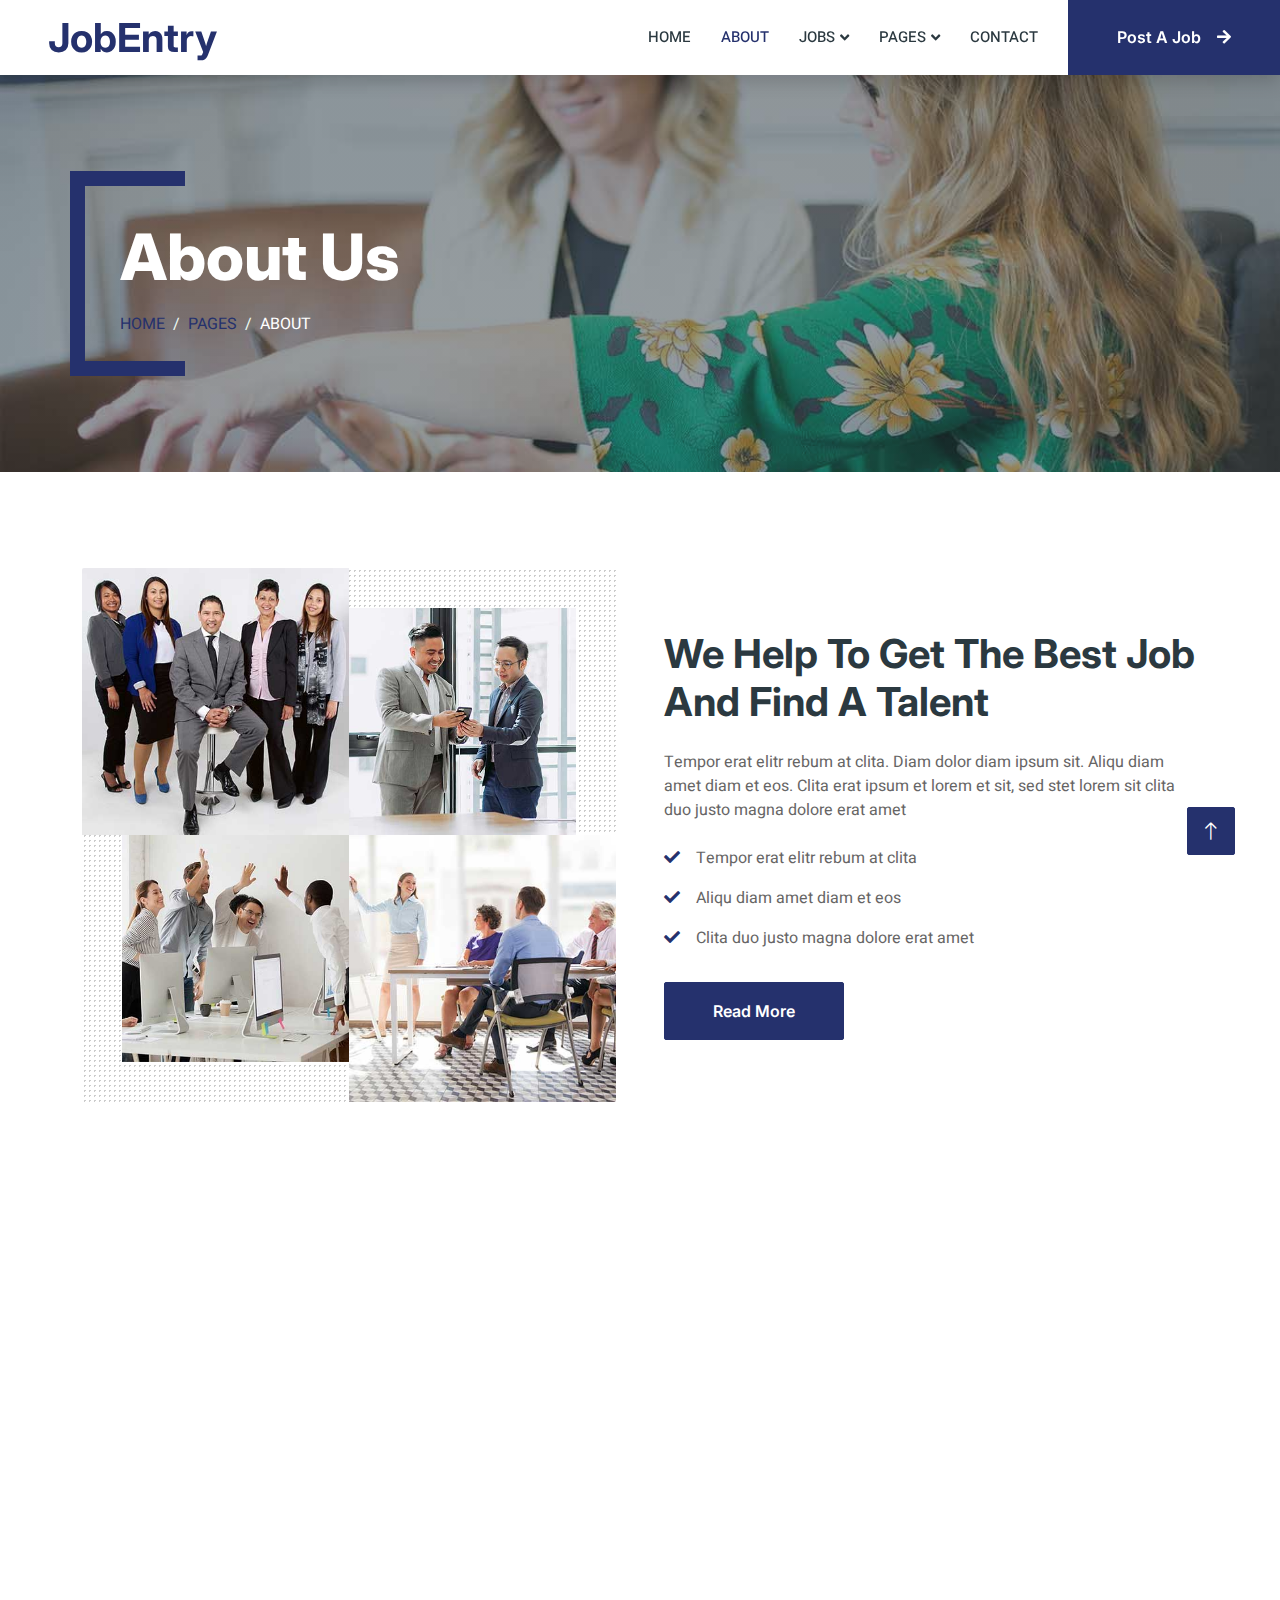
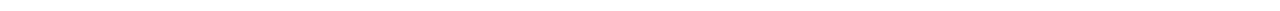
<file: JobPortal-freewebsitecode/JobPortal/JobPortal/src/about.html>
<!DOCTYPE html>
<html lang="en">

<head>
    <meta charset="utf-8">
    <title>JobEntry - Job Portal Website Template</title>
    <meta content="width=device-width, initial-scale=1.0" name="viewport">
    <meta content="" name="keywords">
    <meta content="" name="description">

    <!-- Favicon -->
    <link href="img/favicon.ico" rel="icon">

    <!-- Google Web Fonts -->
    <link rel="preconnect" href="https://fonts.googleapis.com">
    <link rel="preconnect" href="https://fonts.gstatic.com" crossorigin>
    <link href="https://fonts.googleapis.com/css2?family=Heebo:wght@400;500;600&family=Inter:wght@700;800&display=swap" rel="stylesheet">
    
    <!-- Icon Font Stylesheet -->
    <link href="https://cdnjs.cloudflare.com/ajax/libs/font-awesome/5.10.0/css/all.min.css" rel="stylesheet">
    <link href="https://cdn.jsdelivr.net/npm/bootstrap-icons@1.4.1/font/bootstrap-icons.css" rel="stylesheet">

    <!-- Libraries Stylesheet -->
    <link href="lib/animate/animate.min.css" rel="stylesheet">
    <link href="lib/owlcarousel/assets/owl.carousel.min.css" rel="stylesheet">

    <!-- Customized Bootstrap Stylesheet -->
    <link href="css/bootstrap.min.css" rel="stylesheet">

    <!-- Template Stylesheet -->
    <link href="css/style.css" rel="stylesheet">
</head>

<body>
    <div class="container-xxl bg-white p-0">
        <!-- Spinner Start -->
        <div id="spinner" class="show bg-white position-fixed translate-middle w-100 vh-100 top-50 start-50 d-flex align-items-center justify-content-center">
            <div class="spinner-border text-primary" style="width: 3rem; height: 3rem;" role="status">
                <span class="sr-only">Loading...</span>
            </div>
        </div>
        <!-- Spinner End -->


        <!-- Navbar Start -->
        <nav class="navbar navbar-expand-lg bg-white navbar-light shadow sticky-top p-0">
            <a href="index.html" class="navbar-brand d-flex align-items-center text-center py-0 px-4 px-lg-5">
                <h1 class="m-0 text-primary">JobEntry</h1>
            </a>
            <button type="button" class="navbar-toggler me-4" data-bs-toggle="collapse" data-bs-target="#navbarCollapse">
                <span class="navbar-toggler-icon"></span>
            </button>
            <div class="collapse navbar-collapse" id="navbarCollapse">
                <div class="navbar-nav ms-auto p-4 p-lg-0">
                    <a href="index.html" class="nav-item nav-link">Home</a>
                    <a href="about.html" class="nav-item nav-link active">About</a>
                    <div class="nav-item dropdown">
                        <a href="#" class="nav-link dropdown-toggle" data-bs-toggle="dropdown">Jobs</a>
                        <div class="dropdown-menu rounded-0 m-0">
                            <a href="job-list.html" class="dropdown-item">Job List</a>
                            <a href="job-detail.html" class="dropdown-item">Job Detail</a>
                        </div>
                    </div>
                    <div class="nav-item dropdown">
                        <a href="#" class="nav-link dropdown-toggle" data-bs-toggle="dropdown">Pages</a>
                        <div class="dropdown-menu rounded-0 m-0">
                            <a href="category.html" class="dropdown-item">Job Category</a>
                            <a href="testimonial.html" class="dropdown-item">Testimonial</a>
                            <a href="404.html" class="dropdown-item">404</a>
                        </div>
                    </div>
                    <a href="contact.html" class="nav-item nav-link">Contact</a>
                </div>
                <a href="" class="btn btn-primary rounded-0 py-4 px-lg-5 d-none d-lg-block">Post A Job<i class="fa fa-arrow-right ms-3"></i></a>
            </div>
        </nav>
        <!-- Navbar End -->


        <!-- Header End -->
        <div class="container-xxl py-5 bg-dark page-header mb-5">
            <div class="container my-5 pt-5 pb-4">
                <h1 class="display-3 text-white mb-3 animated slideInDown">About Us</h1>
                <nav aria-label="breadcrumb">
                    <ol class="breadcrumb text-uppercase">
                        <li class="breadcrumb-item"><a href="#">Home</a></li>
                        <li class="breadcrumb-item"><a href="#">Pages</a></li>
                        <li class="breadcrumb-item text-white active" aria-current="page">About</li>
                    </ol>
                </nav>
            </div>
        </div>
        <!-- Header End -->


        <!-- About Start -->
        <div class="container-xxl py-5">
            <div class="container">
                <div class="row g-5 align-items-center">
                    <div class="col-lg-6 wow fadeIn" data-wow-delay="0.1s">
                        <div class="row g-0 about-bg rounded overflow-hidden">
                            <div class="col-6 text-start">
                                <img class="img-fluid w-100" src="img/about-1.jpg">
                            </div>
                            <div class="col-6 text-start">
                                <img class="img-fluid" src="img/about-2.jpg" style="width: 85%; margin-top: 15%;">
                            </div>
                            <div class="col-6 text-end">
                                <img class="img-fluid" src="img/about-3.jpg" style="width: 85%;">
                            </div>
                            <div class="col-6 text-end">
                                <img class="img-fluid w-100" src="img/about-4.jpg">
                            </div>
                        </div>
                    </div>
                    <div class="col-lg-6 wow fadeIn" data-wow-delay="0.5s">
                        <h1 class="mb-4">We Help To Get The Best Job And Find A Talent</h1>
                        <p class="mb-4">Tempor erat elitr rebum at clita. Diam dolor diam ipsum sit. Aliqu diam amet diam et eos. Clita erat ipsum et lorem et sit, sed stet lorem sit clita duo justo magna dolore erat amet</p>
                        <p><i class="fa fa-check text-primary me-3"></i>Tempor erat elitr rebum at clita</p>
                        <p><i class="fa fa-check text-primary me-3"></i>Aliqu diam amet diam et eos</p>
                        <p><i class="fa fa-check text-primary me-3"></i>Clita duo justo magna dolore erat amet</p>
                        <a class="btn btn-primary py-3 px-5 mt-3" href="">Read More</a>
                    </div>
                </div>
            </div>
        </div>
        <!-- About End -->


        <!-- Footer Start -->
        <div class="container-fluid bg-dark text-white-50 footer pt-5 mt-5 wow fadeIn" data-wow-delay="0.1s">
            <div class="container py-5">
                <div class="row g-5">
                    <div class="col-lg-3 col-md-6">
                        <h5 class="text-white mb-4">Company</h5>
                        <a class="btn btn-link text-white-50" href="">About Us</a>
                        <a class="btn btn-link text-white-50" href="">Contact Us</a>
                        <a class="btn btn-link text-white-50" href="">Our Services</a>
                        <a class="btn btn-link text-white-50" href="">Privacy Policy</a>
                        <a class="btn btn-link text-white-50" href="">Terms & Condition</a>
                    </div>
                    <div class="col-lg-3 col-md-6">
                        <h5 class="text-white mb-4">Quick Links</h5>
                        <a class="btn btn-link text-white-50" href="">About Us</a>
                        <a class="btn btn-link text-white-50" href="">Contact Us</a>
                        <a class="btn btn-link text-white-50" href="">Our Services</a>
                        <a class="btn btn-link text-white-50" href="">Privacy Policy</a>
                        <a class="btn btn-link text-white-50" href="">Terms & Condition</a>
                    </div>
                    <div class="col-lg-3 col-md-6">
                        <h5 class="text-white mb-4">Contact</h5>
                        <p class="mb-2"><i class="fa fa-map-marker-alt me-3"></i>Location, City, Country</p>
                        <p class="mb-2"><i class="fa fa-phone-alt me-3"></i>+012 345 67890</p>
                        <p class="mb-2"><i class="fa fa-envelope me-3"></i>info@example.com</p>
                        <div class="d-flex pt-2">
                            <a class="btn btn-outline-light btn-social" href=""><i class="fab fa-twitter"></i></a>
                            <a class="btn btn-outline-light btn-social" href=""><i class="fab fa-facebook-f"></i></a>
                            <a class="btn btn-outline-light btn-social" href=""><i class="fab fa-youtube"></i></a>
                            <a class="btn btn-outline-light btn-social" href=""><i class="fab fa-linkedin-in"></i></a>
                        </div>
                    </div>
                    <div class="col-lg-3 col-md-6">
                        <h5 class="text-white mb-4">Newsletter</h5>
                        <p>Dolor amet sit justo amet elitr clita ipsum elitr est.</p>
                        <div class="position-relative mx-auto" style="max-width: 400px;">
                            <input class="form-control bg-transparent w-100 py-3 ps-4 pe-5" type="text" placeholder="Your email">
                            <button type="button" class="btn btn-primary py-2 position-absolute top-0 end-0 mt-2 me-2">SignUp</button>
                        </div>
                    </div>
                </div>
            </div>
            <div class="container">
                <div class="copyright">
                    <div class="row">
                        <div class="col-md-6 text-center text-md-start mb-3 mb-md-0">
                            &copy; <a class="border-bottom" href="https://freewebsitecode.com">Your Site Name</a>, All Right Reserved. 
							
							
							Designed By <a class="border-bottom" href="https://freewebsitecode.com">Free Website Code</a>
                        </div>
                        <div class="col-md-6 text-center text-md-end">
                            <div class="footer-menu">
                                <a href="">Home</a>
                                <a href="">Cookies</a>
                                <a href="">Help</a>
                                <a href="">FQAs</a>
                            </div>
                        </div>
                    </div>
                </div>
            </div>
        </div>
        <!-- Footer End -->


        <!-- Back to Top -->
        <a href="#" class="btn btn-lg btn-primary btn-lg-square back-to-top"><i class="bi bi-arrow-up"></i></a>
    </div>

    <!-- JavaScript Libraries -->
    <script src="https://code.jquery.com/jquery-3.4.1.min.js"></script>
    <script src="https://cdn.jsdelivr.net/npm/bootstrap@5.0.0/dist/js/bootstrap.bundle.min.js"></script>
    <script src="lib/wow/wow.min.js"></script>
    <script src="lib/easing/easing.min.js"></script>
    <script src="lib/waypoints/waypoints.min.js"></script>
    <script src="lib/owlcarousel/owl.carousel.min.js"></script>

    <!-- Template Javascript -->
    <script src="js/main.js"></script>
</body>

</html>
</file>
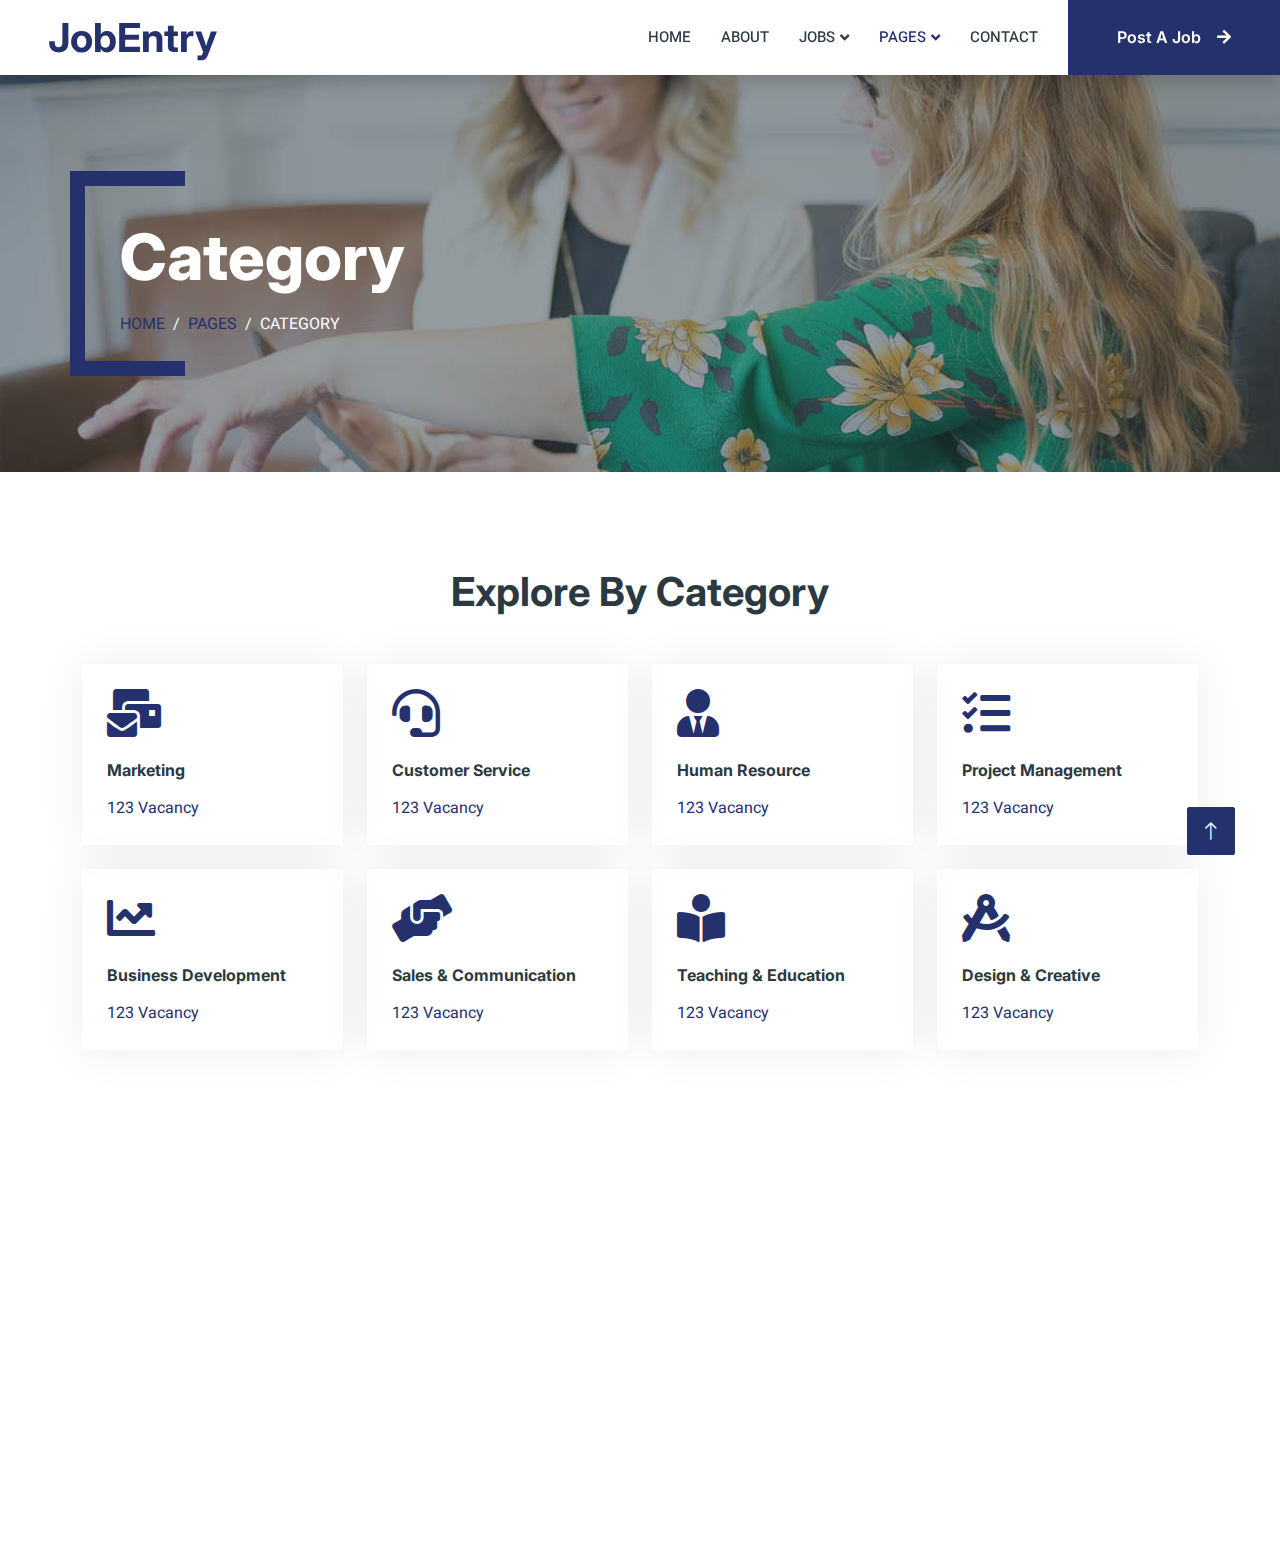
<file: JobPortal-freewebsitecode/JobPortal/JobPortal/src/category.html>
<!DOCTYPE html>
<html lang="en">

<head>
    <meta charset="utf-8">
    <title>JobEntry - Job Portal Website Template</title>
    <meta content="width=device-width, initial-scale=1.0" name="viewport">
    <meta content="" name="keywords">
    <meta content="" name="description">

    <!-- Favicon -->
    <link href="img/favicon.ico" rel="icon">

    <!-- Google Web Fonts -->
    <link rel="preconnect" href="https://fonts.googleapis.com">
    <link rel="preconnect" href="https://fonts.gstatic.com" crossorigin>
    <link href="https://fonts.googleapis.com/css2?family=Heebo:wght@400;500;600&family=Inter:wght@700;800&display=swap" rel="stylesheet">
    
    <!-- Icon Font Stylesheet -->
    <link href="https://cdnjs.cloudflare.com/ajax/libs/font-awesome/5.10.0/css/all.min.css" rel="stylesheet">
    <link href="https://cdn.jsdelivr.net/npm/bootstrap-icons@1.4.1/font/bootstrap-icons.css" rel="stylesheet">

    <!-- Libraries Stylesheet -->
    <link href="lib/animate/animate.min.css" rel="stylesheet">
    <link href="lib/owlcarousel/assets/owl.carousel.min.css" rel="stylesheet">

    <!-- Customized Bootstrap Stylesheet -->
    <link href="css/bootstrap.min.css" rel="stylesheet">

    <!-- Template Stylesheet -->
    <link href="css/style.css" rel="stylesheet">
</head>

<body>
    <div class="container-xxl bg-white p-0">
        <!-- Spinner Start -->
        <div id="spinner" class="show bg-white position-fixed translate-middle w-100 vh-100 top-50 start-50 d-flex align-items-center justify-content-center">
            <div class="spinner-border text-primary" style="width: 3rem; height: 3rem;" role="status">
                <span class="sr-only">Loading...</span>
            </div>
        </div>
        <!-- Spinner End -->


        <!-- Navbar Start -->
        <nav class="navbar navbar-expand-lg bg-white navbar-light shadow sticky-top p-0">
            <a href="index.html" class="navbar-brand d-flex align-items-center text-center py-0 px-4 px-lg-5">
                <h1 class="m-0 text-primary">JobEntry</h1>
            </a>
            <button type="button" class="navbar-toggler me-4" data-bs-toggle="collapse" data-bs-target="#navbarCollapse">
                <span class="navbar-toggler-icon"></span>
            </button>
            <div class="collapse navbar-collapse" id="navbarCollapse">
                <div class="navbar-nav ms-auto p-4 p-lg-0">
                    <a href="index.html" class="nav-item nav-link">Home</a>
                    <a href="about.html" class="nav-item nav-link">About</a>
                    <div class="nav-item dropdown">
                        <a href="#" class="nav-link dropdown-toggle" data-bs-toggle="dropdown">Jobs</a>
                        <div class="dropdown-menu rounded-0 m-0">
                            <a href="job-list.html" class="dropdown-item">Job List</a>
                            <a href="job-detail.html" class="dropdown-item">Job Detail</a>
                        </div>
                    </div>
                    <div class="nav-item dropdown">
                        <a href="#" class="nav-link dropdown-toggle active" data-bs-toggle="dropdown">Pages</a>
                        <div class="dropdown-menu rounded-0 m-0">
                            <a href="category.html" class="dropdown-item active">Job Category</a>
                            <a href="testimonial.html" class="dropdown-item">Testimonial</a>
                            <a href="404.html" class="dropdown-item">404</a>
                        </div>
                    </div>
                    <a href="contact.html" class="nav-item nav-link">Contact</a>
                </div>
                <a href="" class="btn btn-primary rounded-0 py-4 px-lg-5 d-none d-lg-block">Post A Job<i class="fa fa-arrow-right ms-3"></i></a>
            </div>
        </nav>
        <!-- Navbar End -->


        <!-- Header End -->
        <div class="container-xxl py-5 bg-dark page-header mb-5">
            <div class="container my-5 pt-5 pb-4">
                <h1 class="display-3 text-white mb-3 animated slideInDown">Category</h1>
                <nav aria-label="breadcrumb">
                    <ol class="breadcrumb text-uppercase">
                        <li class="breadcrumb-item"><a href="#">Home</a></li>
                        <li class="breadcrumb-item"><a href="#">Pages</a></li>
                        <li class="breadcrumb-item text-white active" aria-current="page">Category</li>
                    </ol>
                </nav>
            </div>
        </div>
        <!-- Header End -->


        <!-- Category Start -->
        <div class="container-xxl py-5">
            <div class="container">
                <h1 class="text-center mb-5 wow fadeInUp" data-wow-delay="0.1s">Explore By Category</h1>
                <div class="row g-4">
                    <div class="col-lg-3 col-sm-6 wow fadeInUp" data-wow-delay="0.1s">
                        <a class="cat-item rounded p-4" href="">
                            <i class="fa fa-3x fa-mail-bulk text-primary mb-4"></i>
                            <h6 class="mb-3">Marketing</h6>
                            <p class="mb-0">123 Vacancy</p>
                        </a>
                    </div>
                    <div class="col-lg-3 col-sm-6 wow fadeInUp" data-wow-delay="0.3s">
                        <a class="cat-item rounded p-4" href="">
                            <i class="fa fa-3x fa-headset text-primary mb-4"></i>
                            <h6 class="mb-3">Customer Service</h6>
                            <p class="mb-0">123 Vacancy</p>
                        </a>
                    </div>
                    <div class="col-lg-3 col-sm-6 wow fadeInUp" data-wow-delay="0.5s">
                        <a class="cat-item rounded p-4" href="">
                            <i class="fa fa-3x fa-user-tie text-primary mb-4"></i>
                            <h6 class="mb-3">Human Resource</h6>
                            <p class="mb-0">123 Vacancy</p>
                        </a>
                    </div>
                    <div class="col-lg-3 col-sm-6 wow fadeInUp" data-wow-delay="0.7s">
                        <a class="cat-item rounded p-4" href="">
                            <i class="fa fa-3x fa-tasks text-primary mb-4"></i>
                            <h6 class="mb-3">Project Management</h6>
                            <p class="mb-0">123 Vacancy</p>
                        </a>
                    </div>
                    <div class="col-lg-3 col-sm-6 wow fadeInUp" data-wow-delay="0.1s">
                        <a class="cat-item rounded p-4" href="">
                            <i class="fa fa-3x fa-chart-line text-primary mb-4"></i>
                            <h6 class="mb-3">Business Development</h6>
                            <p class="mb-0">123 Vacancy</p>
                        </a>
                    </div>
                    <div class="col-lg-3 col-sm-6 wow fadeInUp" data-wow-delay="0.3s">
                        <a class="cat-item rounded p-4" href="">
                            <i class="fa fa-3x fa-hands-helping text-primary mb-4"></i>
                            <h6 class="mb-3">Sales & Communication</h6>
                            <p class="mb-0">123 Vacancy</p>
                        </a>
                    </div>
                    <div class="col-lg-3 col-sm-6 wow fadeInUp" data-wow-delay="0.5s">
                        <a class="cat-item rounded p-4" href="">
                            <i class="fa fa-3x fa-book-reader text-primary mb-4"></i>
                            <h6 class="mb-3">Teaching & Education</h6>
                            <p class="mb-0">123 Vacancy</p>
                        </a>
                    </div>
                    <div class="col-lg-3 col-sm-6 wow fadeInUp" data-wow-delay="0.7s">
                        <a class="cat-item rounded p-4" href="">
                            <i class="fa fa-3x fa-drafting-compass text-primary mb-4"></i>
                            <h6 class="mb-3">Design & Creative</h6>
                            <p class="mb-0">123 Vacancy</p>
                        </a>
                    </div>
                </div>
            </div>
        </div>
        <!-- Category End -->


        <!-- Footer Start -->
        <div class="container-fluid bg-dark text-white-50 footer pt-5 mt-5 wow fadeIn" data-wow-delay="0.1s">
            <div class="container py-5">
                <div class="row g-5">
                    <div class="col-lg-3 col-md-6">
                        <h5 class="text-white mb-4">Company</h5>
                        <a class="btn btn-link text-white-50" href="">About Us</a>
                        <a class="btn btn-link text-white-50" href="">Contact Us</a>
                        <a class="btn btn-link text-white-50" href="">Our Services</a>
                        <a class="btn btn-link text-white-50" href="">Privacy Policy</a>
                        <a class="btn btn-link text-white-50" href="">Terms & Condition</a>
                    </div>
                    <div class="col-lg-3 col-md-6">
                        <h5 class="text-white mb-4">Quick Links</h5>
                        <a class="btn btn-link text-white-50" href="">About Us</a>
                        <a class="btn btn-link text-white-50" href="">Contact Us</a>
                        <a class="btn btn-link text-white-50" href="">Our Services</a>
                        <a class="btn btn-link text-white-50" href="">Privacy Policy</a>
                        <a class="btn btn-link text-white-50" href="">Terms & Condition</a>
                    </div>
                    <div class="col-lg-3 col-md-6">
                        <h5 class="text-white mb-4">Contact</h5>
                        <p class="mb-2"><i class="fa fa-map-marker-alt me-3"></i>Location, City, Country</p>
                        <p class="mb-2"><i class="fa fa-phone-alt me-3"></i>+012 345 67890</p>
                        <p class="mb-2"><i class="fa fa-envelope me-3"></i>info@example.com</p>
                        <div class="d-flex pt-2">
                            <a class="btn btn-outline-light btn-social" href=""><i class="fab fa-twitter"></i></a>
                            <a class="btn btn-outline-light btn-social" href=""><i class="fab fa-facebook-f"></i></a>
                            <a class="btn btn-outline-light btn-social" href=""><i class="fab fa-youtube"></i></a>
                            <a class="btn btn-outline-light btn-social" href=""><i class="fab fa-linkedin-in"></i></a>
                        </div>
                    </div>
                    <div class="col-lg-3 col-md-6">
                        <h5 class="text-white mb-4">Newsletter</h5>
                        <p>Dolor amet sit justo amet elitr clita ipsum elitr est.</p>
                        <div class="position-relative mx-auto" style="max-width: 400px;">
                            <input class="form-control bg-transparent w-100 py-3 ps-4 pe-5" type="text" placeholder="Your email">
                            <button type="button" class="btn btn-primary py-2 position-absolute top-0 end-0 mt-2 me-2">SignUp</button>
                        </div>
                    </div>
                </div>
            </div>
            <div class="container">
                <div class="copyright">
                    <div class="row">
                        <div class="col-md-6 text-center text-md-start mb-3 mb-md-0">
                            &copy; <a class="border-bottom" href="https://freewebsitecode.com">Your Site Name</a>, All Right Reserved. 
							
							
							Designed By <a class="border-bottom" href="https://freewebsitecode.com">Free Website Code</a>
                        </div>
                        <div class="col-md-6 text-center text-md-end">
                            <div class="footer-menu">
                                <a href="">Home</a>
                                <a href="">Cookies</a>
                                <a href="">Help</a>
                                <a href="">FQAs</a>
                            </div>
                        </div>
                    </div>
                </div>
            </div>
        </div>
        <!-- Footer End -->


        <!-- Back to Top -->
        <a href="#" class="btn btn-lg btn-primary btn-lg-square back-to-top"><i class="bi bi-arrow-up"></i></a>
    </div>

    <!-- JavaScript Libraries -->
    <script src="https://code.jquery.com/jquery-3.4.1.min.js"></script>
    <script src="https://cdn.jsdelivr.net/npm/bootstrap@5.0.0/dist/js/bootstrap.bundle.min.js"></script>
    <script src="lib/wow/wow.min.js"></script>
    <script src="lib/easing/easing.min.js"></script>
    <script src="lib/waypoints/waypoints.min.js"></script>
    <script src="lib/owlcarousel/owl.carousel.min.js"></script>

    <!-- Template Javascript -->
    <script src="js/main.js"></script>
</body>

</html>
</file>
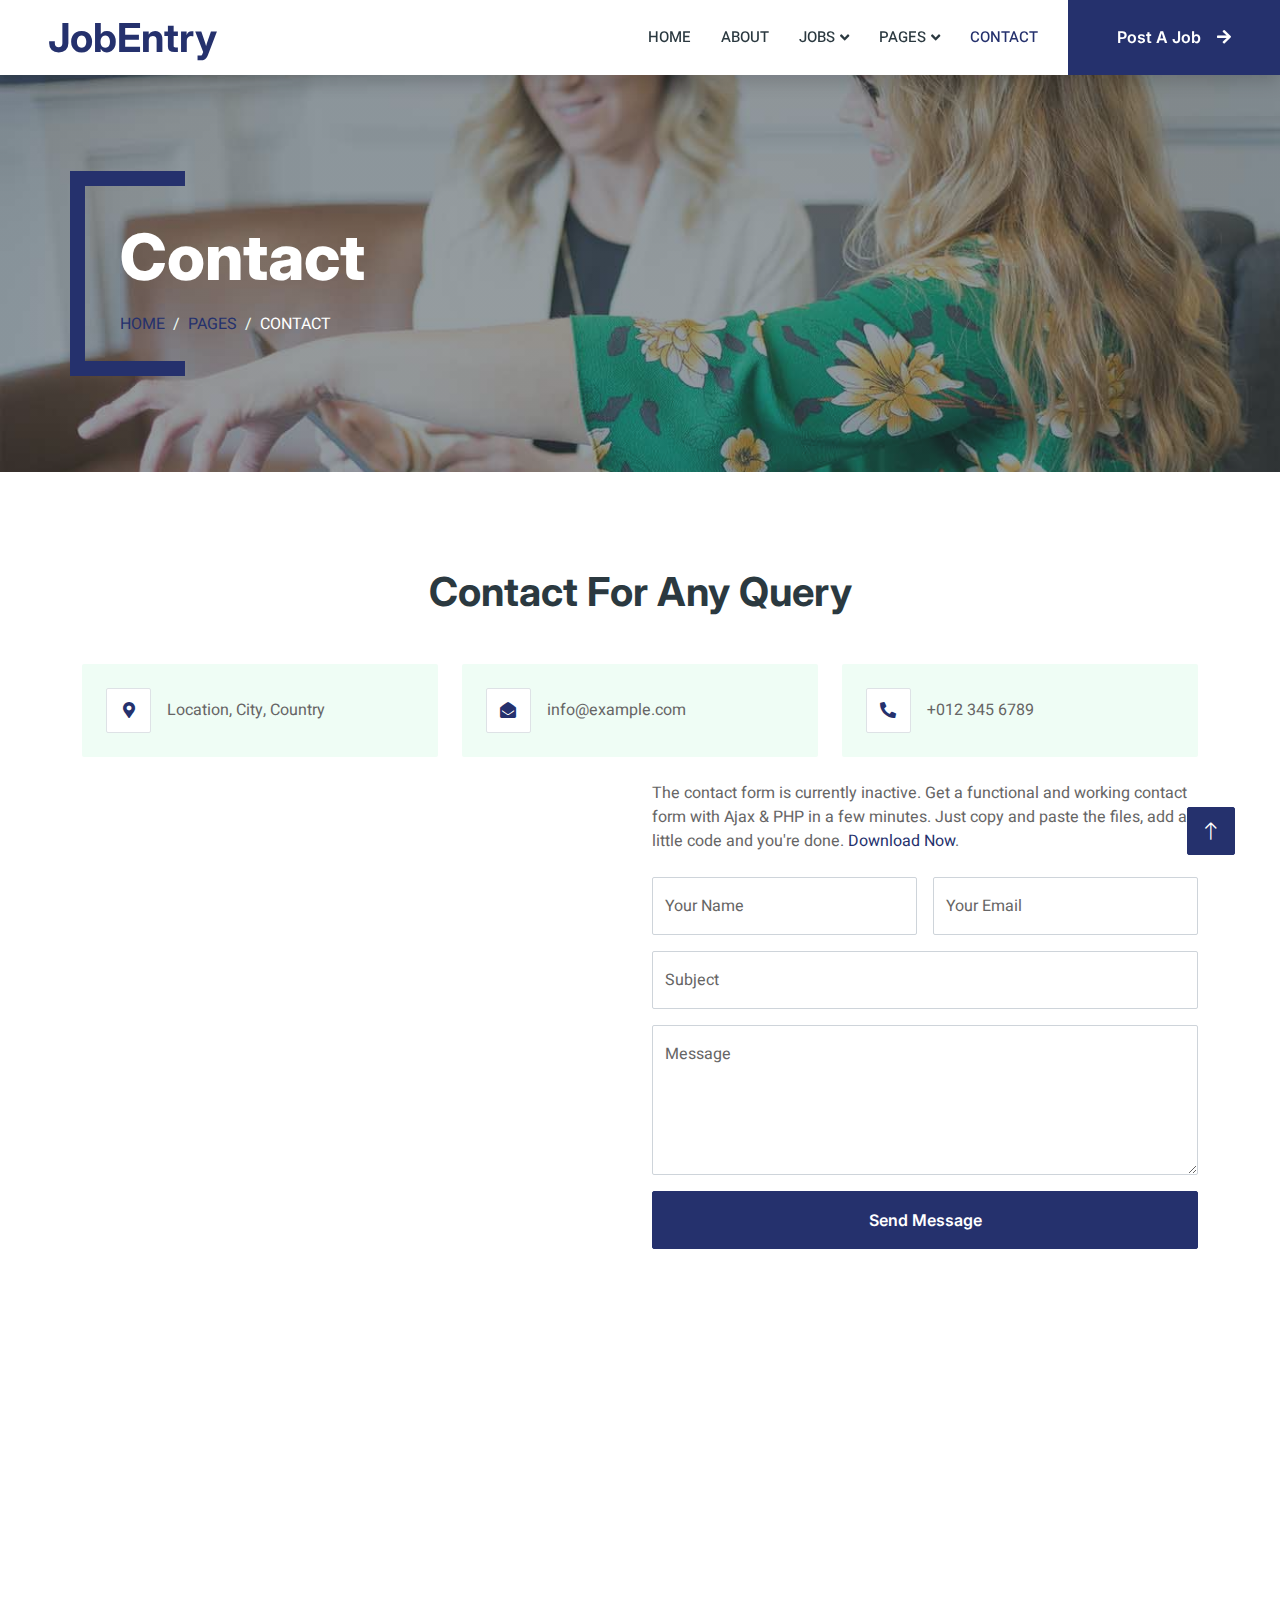
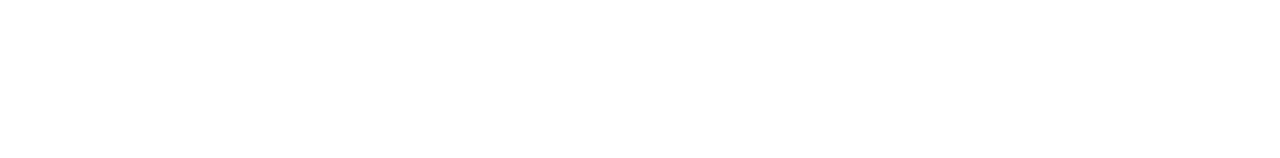
<file: JobPortal-freewebsitecode/JobPortal/JobPortal/src/contact.html>
<!DOCTYPE html>
<html lang="en">

<head>
    <meta charset="utf-8">
    <title>JobEntry - Job Portal Website Template</title>
    <meta content="width=device-width, initial-scale=1.0" name="viewport">
    <meta content="" name="keywords">
    <meta content="" name="description">

    <!-- Favicon -->
    <link href="img/favicon.ico" rel="icon">

    <!-- Google Web Fonts -->
    <link rel="preconnect" href="https://fonts.googleapis.com">
    <link rel="preconnect" href="https://fonts.gstatic.com" crossorigin>
    <link href="https://fonts.googleapis.com/css2?family=Heebo:wght@400;500;600&family=Inter:wght@700;800&display=swap" rel="stylesheet">
    
    <!-- Icon Font Stylesheet -->
    <link href="https://cdnjs.cloudflare.com/ajax/libs/font-awesome/5.10.0/css/all.min.css" rel="stylesheet">
    <link href="https://cdn.jsdelivr.net/npm/bootstrap-icons@1.4.1/font/bootstrap-icons.css" rel="stylesheet">

    <!-- Libraries Stylesheet -->
    <link href="lib/animate/animate.min.css" rel="stylesheet">
    <link href="lib/owlcarousel/assets/owl.carousel.min.css" rel="stylesheet">

    <!-- Customized Bootstrap Stylesheet -->
    <link href="css/bootstrap.min.css" rel="stylesheet">

    <!-- Template Stylesheet -->
    <link href="css/style.css" rel="stylesheet">
</head>

<body>
    <div class="container-xxl bg-white p-0">
        <!-- Spinner Start -->
        <div id="spinner" class="show bg-white position-fixed translate-middle w-100 vh-100 top-50 start-50 d-flex align-items-center justify-content-center">
            <div class="spinner-border text-primary" style="width: 3rem; height: 3rem;" role="status">
                <span class="sr-only">Loading...</span>
            </div>
        </div>
        <!-- Spinner End -->


        <!-- Navbar Start -->
        <nav class="navbar navbar-expand-lg bg-white navbar-light shadow sticky-top p-0">
            <a href="index.html" class="navbar-brand d-flex align-items-center text-center py-0 px-4 px-lg-5">
                <h1 class="m-0 text-primary">JobEntry</h1>
            </a>
            <button type="button" class="navbar-toggler me-4" data-bs-toggle="collapse" data-bs-target="#navbarCollapse">
                <span class="navbar-toggler-icon"></span>
            </button>
            <div class="collapse navbar-collapse" id="navbarCollapse">
                <div class="navbar-nav ms-auto p-4 p-lg-0">
                    <a href="index.html" class="nav-item nav-link">Home</a>
                    <a href="about.html" class="nav-item nav-link">About</a>
                    <div class="nav-item dropdown">
                        <a href="#" class="nav-link dropdown-toggle" data-bs-toggle="dropdown">Jobs</a>
                        <div class="dropdown-menu rounded-0 m-0">
                            <a href="job-list.html" class="dropdown-item">Job List</a>
                            <a href="job-detail.html" class="dropdown-item">Job Detail</a>
                        </div>
                    </div>
                    <div class="nav-item dropdown">
                        <a href="#" class="nav-link dropdown-toggle" data-bs-toggle="dropdown">Pages</a>
                        <div class="dropdown-menu rounded-0 m-0">
                            <a href="category.html" class="dropdown-item">Job Category</a>
                            <a href="testimonial.html" class="dropdown-item">Testimonial</a>
                            <a href="404.html" class="dropdown-item">404</a>
                        </div>
                    </div>
                    <a href="contact.html" class="nav-item nav-link active">Contact</a>
                </div>
                <a href="" class="btn btn-primary rounded-0 py-4 px-lg-5 d-none d-lg-block">Post A Job<i class="fa fa-arrow-right ms-3"></i></a>
            </div>
        </nav>
        <!-- Navbar End -->


        <!-- Header End -->
        <div class="container-xxl py-5 bg-dark page-header mb-5">
            <div class="container my-5 pt-5 pb-4">
                <h1 class="display-3 text-white mb-3 animated slideInDown">Contact</h1>
                <nav aria-label="breadcrumb">
                    <ol class="breadcrumb text-uppercase">
                        <li class="breadcrumb-item"><a href="#">Home</a></li>
                        <li class="breadcrumb-item"><a href="#">Pages</a></li>
                        <li class="breadcrumb-item text-white active" aria-current="page">Contact</li>
                    </ol>
                </nav>
            </div>
        </div>
        <!-- Header End -->


        <!-- Contact Start -->
        <div class="container-xxl py-5">
            <div class="container">
                <h1 class="text-center mb-5 wow fadeInUp" data-wow-delay="0.1s">Contact For Any Query</h1>
                <div class="row g-4">
                    <div class="col-12">
                        <div class="row gy-4">
                            <div class="col-md-4 wow fadeIn" data-wow-delay="0.1s">
                                <div class="d-flex align-items-center bg-light rounded p-4">
                                    <div class="bg-white border rounded d-flex flex-shrink-0 align-items-center justify-content-center me-3" style="width: 45px; height: 45px;">
                                        <i class="fa fa-map-marker-alt text-primary"></i>
                                    </div>
                                    <span>Location, City, Country</span>
                                </div>
                            </div>
                            <div class="col-md-4 wow fadeIn" data-wow-delay="0.3s">
                                <div class="d-flex align-items-center bg-light rounded p-4">
                                    <div class="bg-white border rounded d-flex flex-shrink-0 align-items-center justify-content-center me-3" style="width: 45px; height: 45px;">
                                        <i class="fa fa-envelope-open text-primary"></i>
                                    </div>
                                    <span>info@example.com</span>
                                </div>
                            </div>
                            <div class="col-md-4 wow fadeIn" data-wow-delay="0.5s">
                                <div class="d-flex align-items-center bg-light rounded p-4">
                                    <div class="bg-white border rounded d-flex flex-shrink-0 align-items-center justify-content-center me-3" style="width: 45px; height: 45px;">
                                        <i class="fa fa-phone-alt text-primary"></i>
                                    </div>
                                    <span>+012 345 6789</span>
                                </div>
                            </div>
                        </div>
                    </div>
                    <div class="col-md-6 wow fadeInUp" data-wow-delay="0.1s">
                        <iframe class="position-relative rounded w-100 h-100"
                            src="https://www.google.com/maps/embed?pb=!1m18!1m12!1m3!1d3001156.4288297426!2d-78.01371936852176!3d42.72876761954724!2m3!1f0!2f0!3f0!3m2!1i1024!2i768!4f13.1!3m3!1m2!1s0x4ccc4bf0f123a5a9%3A0xddcfc6c1de189567!2sNew%20York%2C%20USA!5e0!3m2!1sen!2sbd!4v1603794290143!5m2!1sen!2sbd"
                            frameborder="0" style="min-height: 400px; border:0;" allowfullscreen="" aria-hidden="false"
                            tabindex="0"></iframe>
                    </div>
                    <div class="col-md-6">
                        <div class="wow fadeInUp" data-wow-delay="0.5s">
                            <p class="mb-4">The contact form is currently inactive. Get a functional and working contact form with Ajax & PHP in a few minutes. Just copy and paste the files, add a little code and you're done. <a href="https://freewebsitecode.com/contact-form">Download Now</a>.</p>
                            <form>
                                <div class="row g-3">
                                    <div class="col-md-6">
                                        <div class="form-floating">
                                            <input type="text" class="form-control" id="name" placeholder="Your Name">
                                            <label for="name">Your Name</label>
                                        </div>
                                    </div>
                                    <div class="col-md-6">
                                        <div class="form-floating">
                                            <input type="email" class="form-control" id="email" placeholder="Your Email">
                                            <label for="email">Your Email</label>
                                        </div>
                                    </div>
                                    <div class="col-12">
                                        <div class="form-floating">
                                            <input type="text" class="form-control" id="subject" placeholder="Subject">
                                            <label for="subject">Subject</label>
                                        </div>
                                    </div>
                                    <div class="col-12">
                                        <div class="form-floating">
                                            <textarea class="form-control" placeholder="Leave a message here" id="message" style="height: 150px"></textarea>
                                            <label for="message">Message</label>
                                        </div>
                                    </div>
                                    <div class="col-12">
                                        <button class="btn btn-primary w-100 py-3" type="submit">Send Message</button>
                                    </div>
                                </div>
                            </form>
                        </div>
                    </div>
                </div>
            </div>
        </div>
        <!-- Contact End -->


        <!-- Footer Start -->
        <div class="container-fluid bg-dark text-white-50 footer pt-5 mt-5 wow fadeIn" data-wow-delay="0.1s">
            <div class="container py-5">
                <div class="row g-5">
                    <div class="col-lg-3 col-md-6">
                        <h5 class="text-white mb-4">Company</h5>
                        <a class="btn btn-link text-white-50" href="">About Us</a>
                        <a class="btn btn-link text-white-50" href="">Contact Us</a>
                        <a class="btn btn-link text-white-50" href="">Our Services</a>
                        <a class="btn btn-link text-white-50" href="">Privacy Policy</a>
                        <a class="btn btn-link text-white-50" href="">Terms & Condition</a>
                    </div>
                    <div class="col-lg-3 col-md-6">
                        <h5 class="text-white mb-4">Quick Links</h5>
                        <a class="btn btn-link text-white-50" href="">About Us</a>
                        <a class="btn btn-link text-white-50" href="">Contact Us</a>
                        <a class="btn btn-link text-white-50" href="">Our Services</a>
                        <a class="btn btn-link text-white-50" href="">Privacy Policy</a>
                        <a class="btn btn-link text-white-50" href="">Terms & Condition</a>
                    </div>
                    <div class="col-lg-3 col-md-6">
                        <h5 class="text-white mb-4">Contact</h5>
                        <p class="mb-2"><i class="fa fa-map-marker-alt me-3"></i>Location, City, Country</p>
                        <p class="mb-2"><i class="fa fa-phone-alt me-3"></i>+012 345 67890</p>
                        <p class="mb-2"><i class="fa fa-envelope me-3"></i>info@example.com</p>
                        <div class="d-flex pt-2">
                            <a class="btn btn-outline-light btn-social" href=""><i class="fab fa-twitter"></i></a>
                            <a class="btn btn-outline-light btn-social" href=""><i class="fab fa-facebook-f"></i></a>
                            <a class="btn btn-outline-light btn-social" href=""><i class="fab fa-youtube"></i></a>
                            <a class="btn btn-outline-light btn-social" href=""><i class="fab fa-linkedin-in"></i></a>
                        </div>
                    </div>
                    <div class="col-lg-3 col-md-6">
                        <h5 class="text-white mb-4">Newsletter</h5>
                        <p>Dolor amet sit justo amet elitr clita ipsum elitr est.</p>
                        <div class="position-relative mx-auto" style="max-width: 400px;">
                            <input class="form-control bg-transparent w-100 py-3 ps-4 pe-5" type="text" placeholder="Your email">
                            <button type="button" class="btn btn-primary py-2 position-absolute top-0 end-0 mt-2 me-2">SignUp</button>
                        </div>
                    </div>
                </div>
            </div>
            <div class="container">
                <div class="copyright">
                    <div class="row">
                        <div class="col-md-6 text-center text-md-start mb-3 mb-md-0">
                            &copy; <a class="border-bottom" href="https://www.linkedin.com/in/kamlesh-kumar-gupta-83a893272?utm_source=share&utm_campaign=share_via&utm_content=profile&utm_medium=android_app">Your Site Name</a>, All Right Reserved. 
							
							
							Designed By <a class="border-bottom" href="https://github.com/kamleshgupt">Free Website Code</a>
                        </div>
                        <div class="col-md-6 text-center text-md-end">
                            <div class="footer-menu">
                                <a href="">Home</a>
                                <a href="">Cookies</a>
                                <a href="">Help</a>
                                <a href="">FQAs</a>
                            </div>
                        </div>
                    </div>
                </div>
            </div>
        </div>
        <!-- Footer End -->


        <!-- Back to Top -->
        <a href="#" class="btn btn-lg btn-primary btn-lg-square back-to-top"><i class="bi bi-arrow-up"></i></a>
    </div>

    <!-- JavaScript Libraries -->
    <script src="https://code.jquery.com/jquery-3.4.1.min.js"></script>
    <script src="https://cdn.jsdelivr.net/npm/bootstrap@5.0.0/dist/js/bootstrap.bundle.min.js"></script>
    <script src="lib/wow/wow.min.js"></script>
    <script src="lib/easing/easing.min.js"></script>
    <script src="lib/waypoints/waypoints.min.js"></script>
    <script src="lib/owlcarousel/owl.carousel.min.js"></script>

    <!-- Template Javascript -->
    <script src="js/main.js"></script>
</body>

</html>
</file>
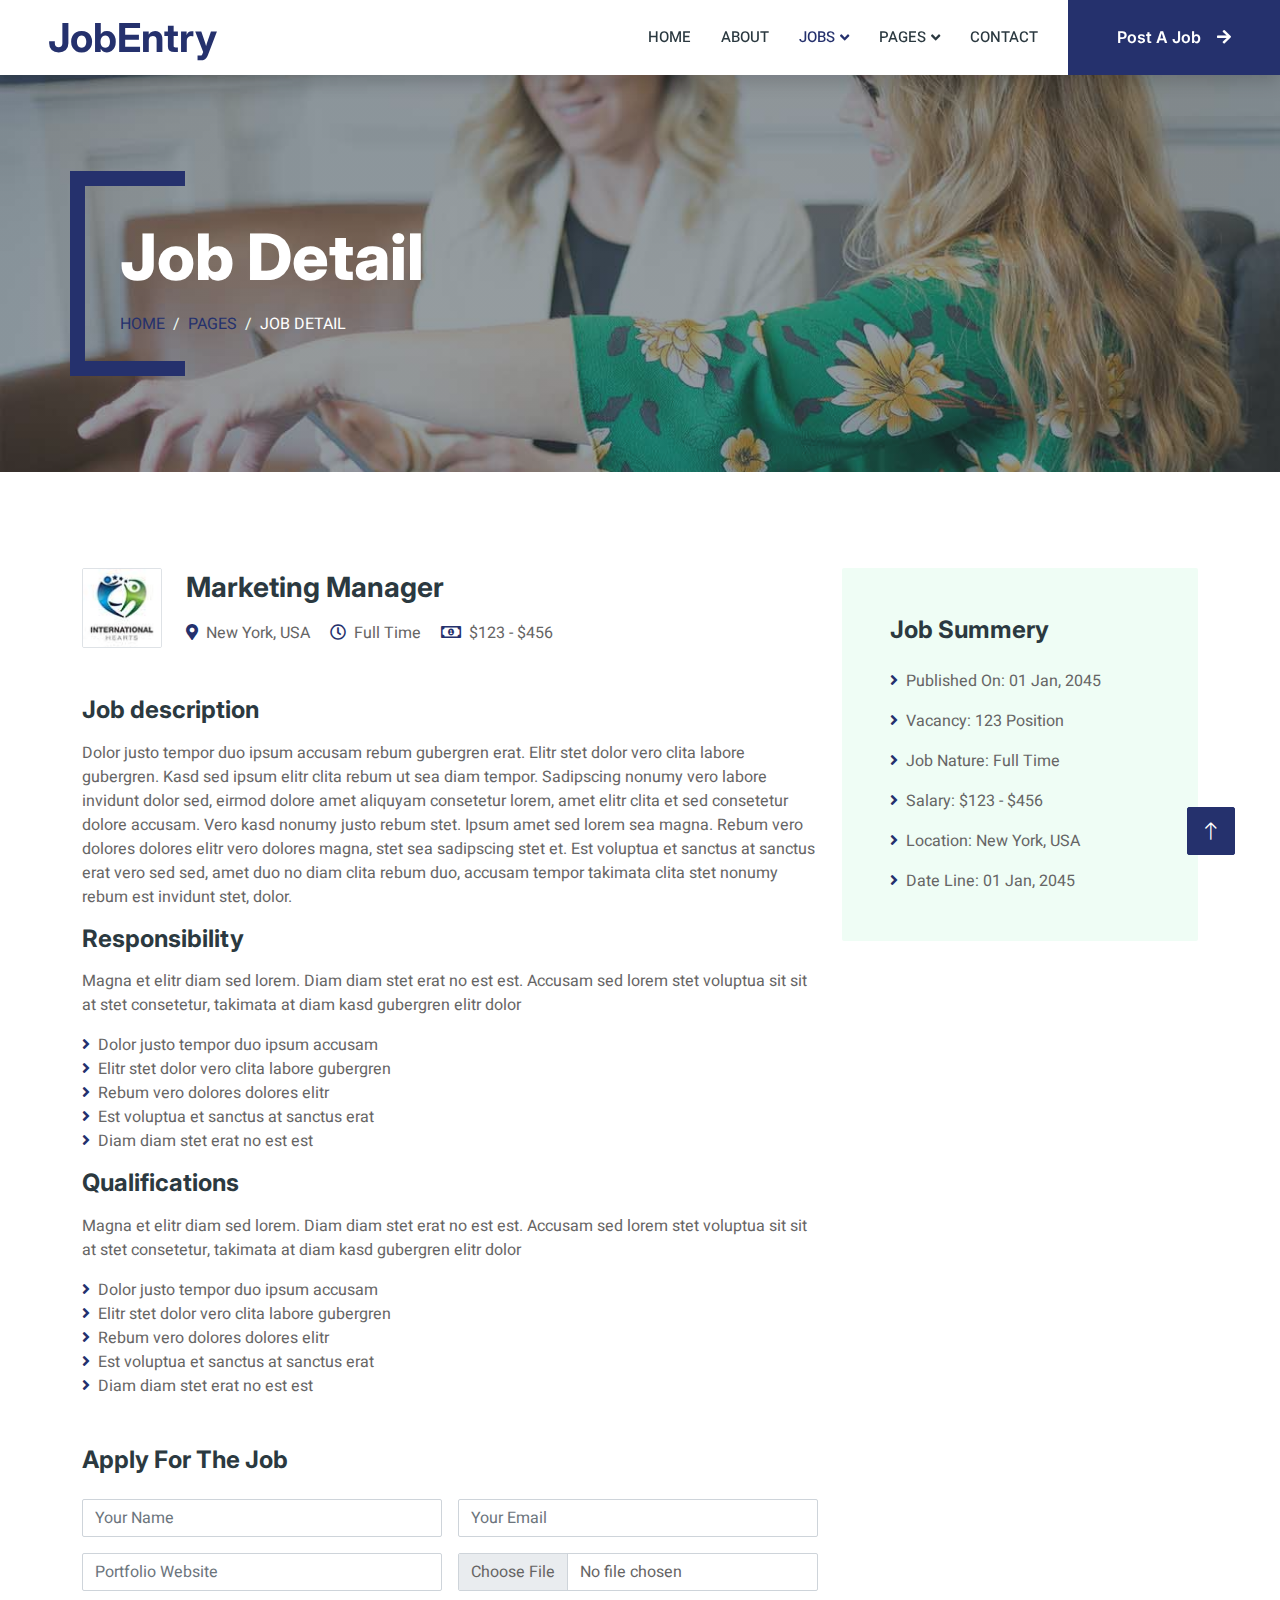
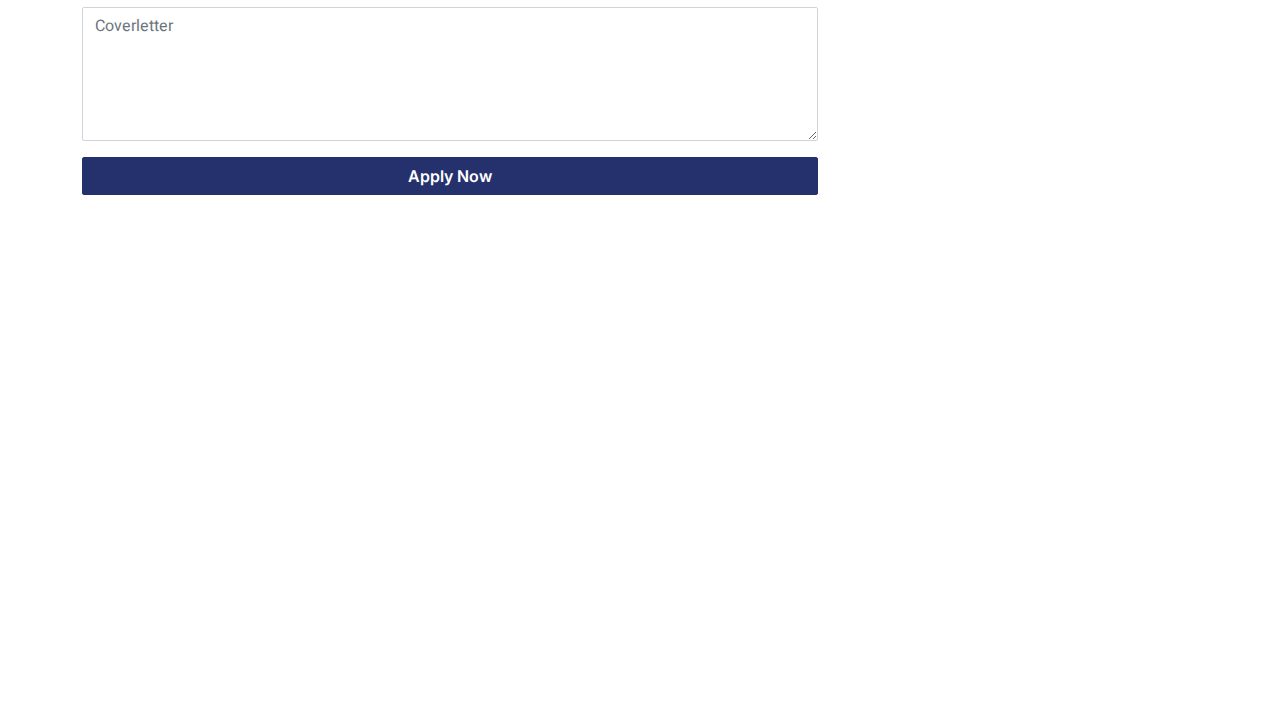
<file: JobPortal-freewebsitecode/JobPortal/JobPortal/src/job-detail.html>
<!DOCTYPE html>
<html lang="en">

<head>
    <meta charset="utf-8">
    <title>JobEntry - Job Portal Website Template</title>
    <meta content="width=device-width, initial-scale=1.0" name="viewport">
    <meta content="" name="keywords">
    <meta content="" name="description">

    <!-- Favicon -->
    <link href="img/favicon.ico" rel="icon">

    <!-- Google Web Fonts -->
    <link rel="preconnect" href="https://fonts.googleapis.com">
    <link rel="preconnect" href="https://fonts.gstatic.com" crossorigin>
    <link href="https://fonts.googleapis.com/css2?family=Heebo:wght@400;500;600&family=Inter:wght@700;800&display=swap" rel="stylesheet">
    
    <!-- Icon Font Stylesheet -->
    <link href="https://cdnjs.cloudflare.com/ajax/libs/font-awesome/5.10.0/css/all.min.css" rel="stylesheet">
    <link href="https://cdn.jsdelivr.net/npm/bootstrap-icons@1.4.1/font/bootstrap-icons.css" rel="stylesheet">

    <!-- Libraries Stylesheet -->
    <link href="lib/animate/animate.min.css" rel="stylesheet">
    <link href="lib/owlcarousel/assets/owl.carousel.min.css" rel="stylesheet">

    <!-- Customized Bootstrap Stylesheet -->
    <link href="css/bootstrap.min.css" rel="stylesheet">

    <!-- Template Stylesheet -->
    <link href="css/style.css" rel="stylesheet">
</head>

<body>
    <div class="container-xxl bg-white p-0">
        <!-- Spinner Start -->
        <div id="spinner" class="show bg-white position-fixed translate-middle w-100 vh-100 top-50 start-50 d-flex align-items-center justify-content-center">
            <div class="spinner-border text-primary" style="width: 3rem; height: 3rem;" role="status">
                <span class="sr-only">Loading...</span>
            </div>
        </div>
        <!-- Spinner End -->


        <!-- Navbar Start -->
        <nav class="navbar navbar-expand-lg bg-white navbar-light shadow sticky-top p-0">
            <a href="index.html" class="navbar-brand d-flex align-items-center text-center py-0 px-4 px-lg-5">
                <h1 class="m-0 text-primary">JobEntry</h1>
            </a>
            <button type="button" class="navbar-toggler me-4" data-bs-toggle="collapse" data-bs-target="#navbarCollapse">
                <span class="navbar-toggler-icon"></span>
            </button>
            <div class="collapse navbar-collapse" id="navbarCollapse">
                <div class="navbar-nav ms-auto p-4 p-lg-0">
                    <a href="index.html" class="nav-item nav-link">Home</a>
                    <a href="about.html" class="nav-item nav-link">About</a>
                    <div class="nav-item dropdown">
                        <a href="#" class="nav-link dropdown-toggle active" data-bs-toggle="dropdown">Jobs</a>
                        <div class="dropdown-menu rounded-0 m-0">
                            <a href="job-list.html" class="dropdown-item">Job List</a>
                            <a href="job-detail.html" class="dropdown-item active">Job Detail</a>
                        </div>
                    </div>
                    <div class="nav-item dropdown">
                        <a href="#" class="nav-link dropdown-toggle" data-bs-toggle="dropdown">Pages</a>
                        <div class="dropdown-menu rounded-0 m-0">
                            <a href="category.html" class="dropdown-item">Job Category</a>
                            <a href="testimonial.html" class="dropdown-item">Testimonial</a>
                            <a href="404.html" class="dropdown-item">404</a>
                        </div>
                    </div>
                    <a href="contact.html" class="nav-item nav-link">Contact</a>
                </div>
                <a href="" class="btn btn-primary rounded-0 py-4 px-lg-5 d-none d-lg-block">Post A Job<i class="fa fa-arrow-right ms-3"></i></a>
            </div>
        </nav>
        <!-- Navbar End -->


        <!-- Header End -->
        <div class="container-xxl py-5 bg-dark page-header mb-5">
            <div class="container my-5 pt-5 pb-4">
                <h1 class="display-3 text-white mb-3 animated slideInDown">Job Detail</h1>
                <nav aria-label="breadcrumb">
                    <ol class="breadcrumb text-uppercase">
                        <li class="breadcrumb-item"><a href="#">Home</a></li>
                        <li class="breadcrumb-item"><a href="#">Pages</a></li>
                        <li class="breadcrumb-item text-white active" aria-current="page">Job Detail</li>
                    </ol>
                </nav>
            </div>
        </div>
        <!-- Header End -->


        <!-- Job Detail Start -->
        <div class="container-xxl py-5 wow fadeInUp" data-wow-delay="0.1s">
            <div class="container">
                <div class="row gy-5 gx-4">
                    <div class="col-lg-8">
                        <div class="d-flex align-items-center mb-5">
                            <img class="flex-shrink-0 img-fluid border rounded" src="img/com-logo-2.jpg" alt="" style="width: 80px; height: 80px;">
                            <div class="text-start ps-4">
                                <h3 class="mb-3">Marketing Manager</h3>
                                <span class="text-truncate me-3"><i class="fa fa-map-marker-alt text-primary me-2"></i>New York, USA</span>
                                <span class="text-truncate me-3"><i class="far fa-clock text-primary me-2"></i>Full Time</span>
                                <span class="text-truncate me-0"><i class="far fa-money-bill-alt text-primary me-2"></i>$123 - $456</span>
                            </div>
                        </div>

                        <div class="mb-5">
                            <h4 class="mb-3">Job description</h4>
                            <p>Dolor justo tempor duo ipsum accusam rebum gubergren erat. Elitr stet dolor vero clita labore gubergren. Kasd sed ipsum elitr clita rebum ut sea diam tempor. Sadipscing nonumy vero labore invidunt dolor sed, eirmod dolore amet aliquyam consetetur lorem, amet elitr clita et sed consetetur dolore accusam. Vero kasd nonumy justo rebum stet. Ipsum amet sed lorem sea magna. Rebum vero dolores dolores elitr vero dolores magna, stet sea sadipscing stet et. Est voluptua et sanctus at sanctus erat vero sed sed, amet duo no diam clita rebum duo, accusam tempor takimata clita stet nonumy rebum est invidunt stet, dolor.</p>
                            <h4 class="mb-3">Responsibility</h4>
                            <p>Magna et elitr diam sed lorem. Diam diam stet erat no est est. Accusam sed lorem stet voluptua sit sit at stet consetetur, takimata at diam kasd gubergren elitr dolor</p>
                            <ul class="list-unstyled">
                                <li><i class="fa fa-angle-right text-primary me-2"></i>Dolor justo tempor duo ipsum accusam</li>
                                <li><i class="fa fa-angle-right text-primary me-2"></i>Elitr stet dolor vero clita labore gubergren</li>
                                <li><i class="fa fa-angle-right text-primary me-2"></i>Rebum vero dolores dolores elitr</li>
                                <li><i class="fa fa-angle-right text-primary me-2"></i>Est voluptua et sanctus at sanctus erat</li>
                                <li><i class="fa fa-angle-right text-primary me-2"></i>Diam diam stet erat no est est</li>
                            </ul>
                            <h4 class="mb-3">Qualifications</h4>
                            <p>Magna et elitr diam sed lorem. Diam diam stet erat no est est. Accusam sed lorem stet voluptua sit sit at stet consetetur, takimata at diam kasd gubergren elitr dolor</p>
                            <ul class="list-unstyled">
                                <li><i class="fa fa-angle-right text-primary me-2"></i>Dolor justo tempor duo ipsum accusam</li>
                                <li><i class="fa fa-angle-right text-primary me-2"></i>Elitr stet dolor vero clita labore gubergren</li>
                                <li><i class="fa fa-angle-right text-primary me-2"></i>Rebum vero dolores dolores elitr</li>
                                <li><i class="fa fa-angle-right text-primary me-2"></i>Est voluptua et sanctus at sanctus erat</li>
                                <li><i class="fa fa-angle-right text-primary me-2"></i>Diam diam stet erat no est est</li>
                            </ul>
                        </div>
        
                        <div class="">
                            <h4 class="mb-4">Apply For The Job</h4>
                            <form>
                                <div class="row g-3">
                                    <div class="col-12 col-sm-6">
                                        <input type="text" class="form-control" placeholder="Your Name">
                                    </div>
                                    <div class="col-12 col-sm-6">
                                        <input type="email" class="form-control" placeholder="Your Email">
                                    </div>
                                    <div class="col-12 col-sm-6">
                                        <input type="text" class="form-control" placeholder="Portfolio Website">
                                    </div>
                                    <div class="col-12 col-sm-6">
                                        <input type="file" class="form-control bg-white">
                                    </div>
                                    <div class="col-12">
                                        <textarea class="form-control" rows="5" placeholder="Coverletter"></textarea>
                                    </div>
                                    <div class="col-12">
                                        <button class="btn btn-primary w-100" type="submit">Apply Now</button>
                                    </div>
                                </div>
                            </form>
                        </div>
                    </div>
        
                    <div class="col-lg-4">
                        <div class="bg-light rounded p-5 mb-4 wow slideInUp" data-wow-delay="0.1s">
                            <h4 class="mb-4">Job Summery</h4>
                            <p><i class="fa fa-angle-right text-primary me-2"></i>Published On: 01 Jan, 2045</p>
                            <p><i class="fa fa-angle-right text-primary me-2"></i>Vacancy: 123 Position</p>
                            <p><i class="fa fa-angle-right text-primary me-2"></i>Job Nature: Full Time</p>
                            <p><i class="fa fa-angle-right text-primary me-2"></i>Salary: $123 - $456</p>
                            <p><i class="fa fa-angle-right text-primary me-2"></i>Location: New York, USA</p>
                            <p class="m-0"><i class="fa fa-angle-right text-primary me-2"></i>Date Line: 01 Jan, 2045</p>
                        </div>
                        <div class="bg-light rounded p-5 wow slideInUp" data-wow-delay="0.1s">
                            <h4 class="mb-4">Company Detail</h4>
                            <p class="m-0">Ipsum dolor ipsum accusam stet et et diam dolores, sed rebum sadipscing elitr vero dolores. Lorem dolore elitr justo et no gubergren sadipscing, ipsum et takimata aliquyam et rebum est ipsum lorem diam. Et lorem magna eirmod est et et sanctus et, kasd clita labore.</p>
                        </div>
                    </div>
                </div>
            </div>
        </div>
        <!-- Job Detail End -->


        <!-- Footer Start -->
        <div class="container-fluid bg-dark text-white-50 footer pt-5 mt-5 wow fadeIn" data-wow-delay="0.1s">
            <div class="container py-5">
                <div class="row g-5">
                    <div class="col-lg-3 col-md-6">
                        <h5 class="text-white mb-4">Company</h5>
                        <a class="btn btn-link text-white-50" href="">About Us</a>
                        <a class="btn btn-link text-white-50" href="">Contact Us</a>
                        <a class="btn btn-link text-white-50" href="">Our Services</a>
                        <a class="btn btn-link text-white-50" href="">Privacy Policy</a>
                        <a class="btn btn-link text-white-50" href="">Terms & Condition</a>
                    </div>
                    <div class="col-lg-3 col-md-6">
                        <h5 class="text-white mb-4">Quick Links</h5>
                        <a class="btn btn-link text-white-50" href="">About Us</a>
                        <a class="btn btn-link text-white-50" href="">Contact Us</a>
                        <a class="btn btn-link text-white-50" href="">Our Services</a>
                        <a class="btn btn-link text-white-50" href="">Privacy Policy</a>
                        <a class="btn btn-link text-white-50" href="">Terms & Condition</a>
                    </div>
                    <div class="col-lg-3 col-md-6">
                        <h5 class="text-white mb-4">Contact</h5>
                        <p class="mb-2"><i class="fa fa-map-marker-alt me-3"></i>Location, City, Country</p>
                        <p class="mb-2"><i class="fa fa-phone-alt me-3"></i>+012 345 67890</p>
                        <p class="mb-2"><i class="fa fa-envelope me-3"></i>info@example.com</p>
                        <div class="d-flex pt-2">
                            <a class="btn btn-outline-light btn-social" href=""><i class="fab fa-twitter"></i></a>
                            <a class="btn btn-outline-light btn-social" href=""><i class="fab fa-facebook-f"></i></a>
                            <a class="btn btn-outline-light btn-social" href=""><i class="fab fa-youtube"></i></a>
                            <a class="btn btn-outline-light btn-social" href=""><i class="fab fa-linkedin-in"></i></a>
                        </div>
                    </div>
                    <div class="col-lg-3 col-md-6">
                        <h5 class="text-white mb-4">Newsletter</h5>
                        <p>Dolor amet sit justo amet elitr clita ipsum elitr est.</p>
                        <div class="position-relative mx-auto" style="max-width: 400px;">
                            <input class="form-control bg-transparent w-100 py-3 ps-4 pe-5" type="text" placeholder="Your email">
                            <button type="button" class="btn btn-primary py-2 position-absolute top-0 end-0 mt-2 me-2">SignUp</button>
                        </div>
                    </div>
                </div>
            </div>
            <div class="container">
                <div class="copyright">
                    <div class="row">
                        <div class="col-md-6 text-center text-md-start mb-3 mb-md-0">
                            &copy; <a class="border-bottom" href="https://freewebsitecode.com">Your Site Name</a>, All Right Reserved. 
							
							
							Designed By <a class="border-bottom" href="https://freewebsitecode.com">Free Website Code</a>
                        </div>
                        <div class="col-md-6 text-center text-md-end">
                            <div class="footer-menu">
                                <a href="">Home</a>
                                <a href="">Cookies</a>
                                <a href="">Help</a>
                                <a href="">FQAs</a>
                            </div>
                        </div>
                    </div>
                </div>
            </div>
        </div>
        <!-- Footer End -->


        <!-- Back to Top -->
        <a href="#" class="btn btn-lg btn-primary btn-lg-square back-to-top"><i class="bi bi-arrow-up"></i></a>
    </div>

    <!-- JavaScript Libraries -->
    <script src="https://code.jquery.com/jquery-3.4.1.min.js"></script>
    <script src="https://cdn.jsdelivr.net/npm/bootstrap@5.0.0/dist/js/bootstrap.bundle.min.js"></script>
    <script src="lib/wow/wow.min.js"></script>
    <script src="lib/easing/easing.min.js"></script>
    <script src="lib/waypoints/waypoints.min.js"></script>
    <script src="lib/owlcarousel/owl.carousel.min.js"></script>

    <!-- Template Javascript -->
    <script src="js/main.js"></script>
</body>

</html>
</file>
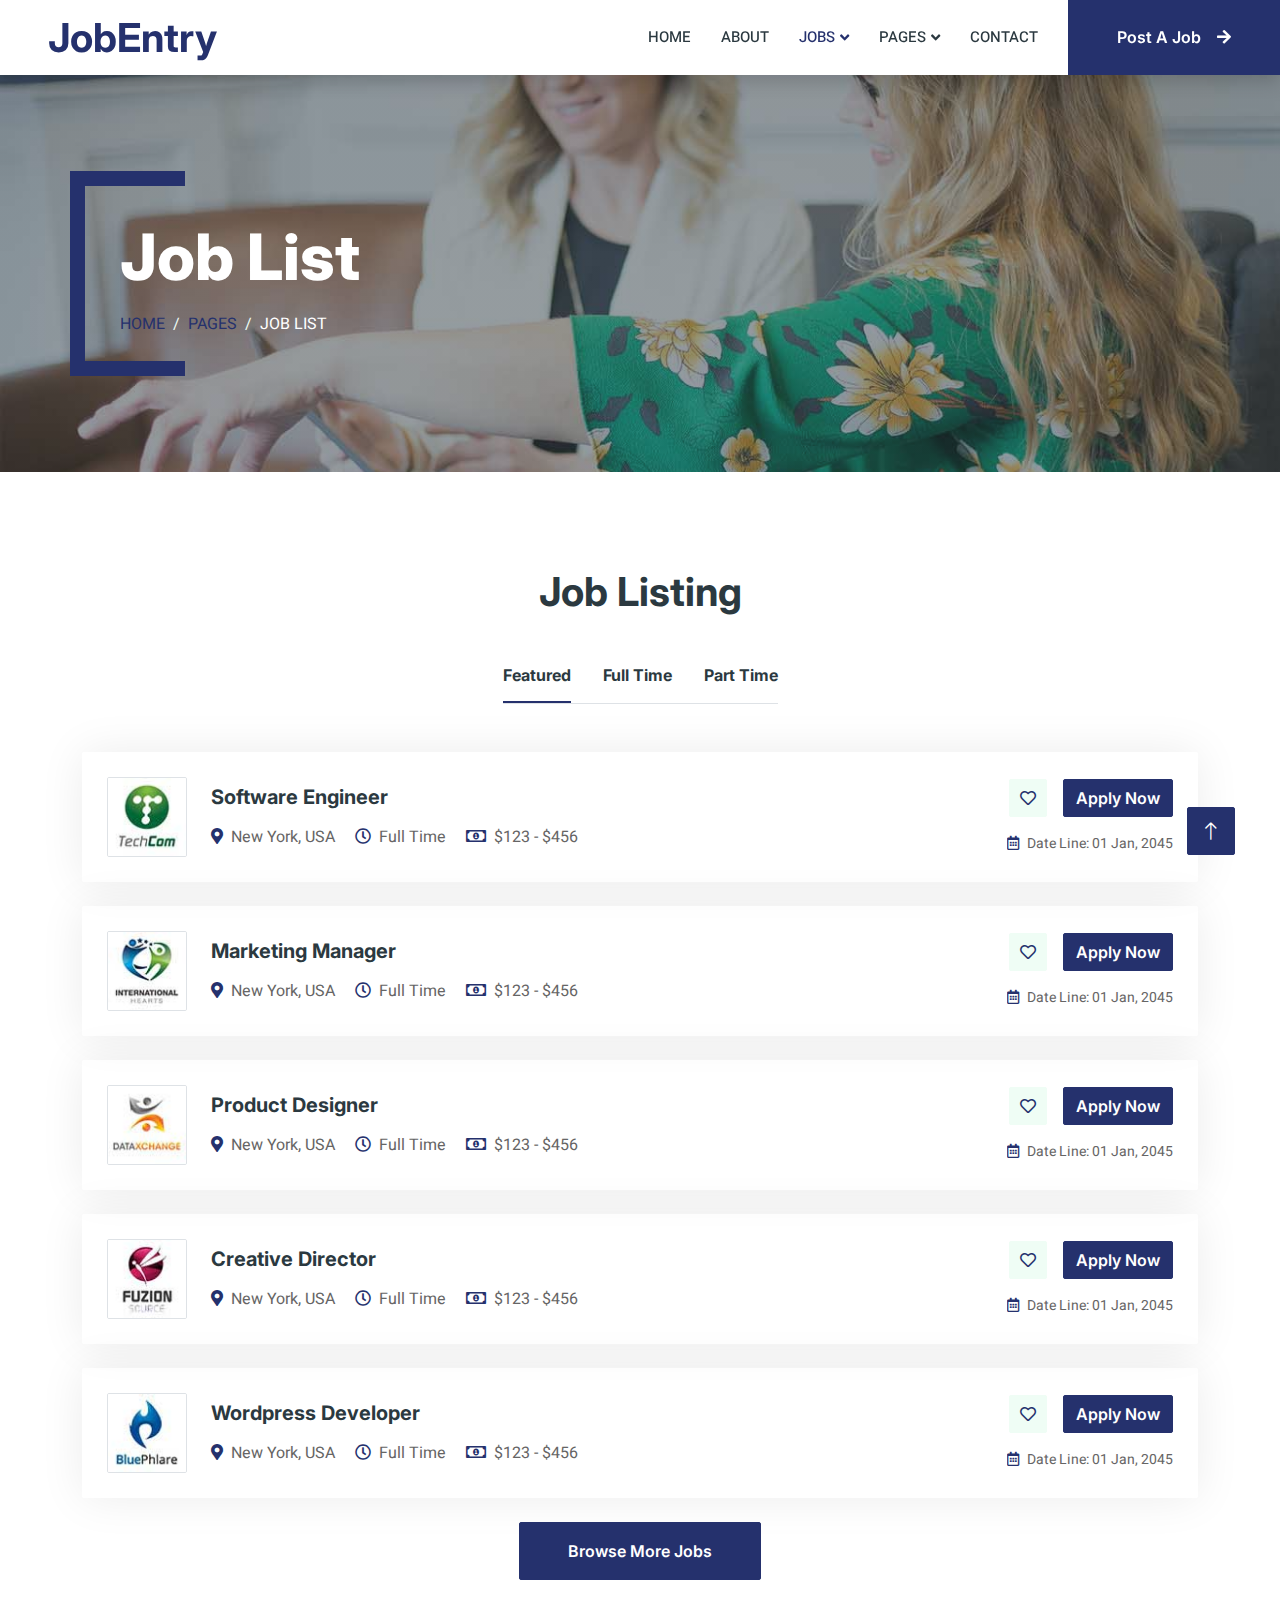
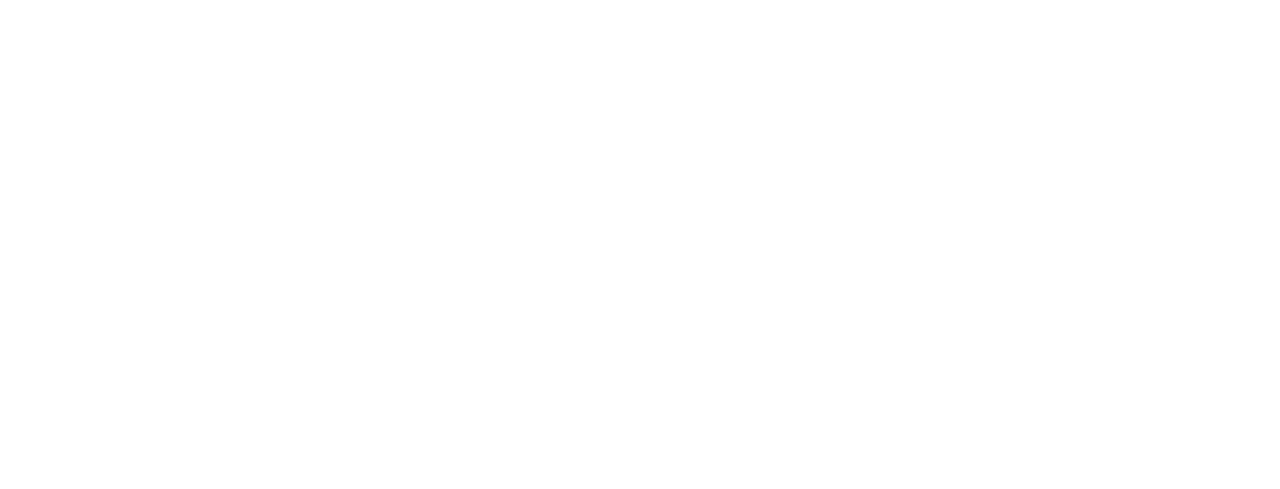
<file: JobPortal-freewebsitecode/JobPortal/JobPortal/src/job-list.html>
<!DOCTYPE html>
<html lang="en">

<head>
    <meta charset="utf-8">
    <title>JobEntry - Job Portal Website Template</title>
    <meta content="width=device-width, initial-scale=1.0" name="viewport">
    <meta content="" name="keywords">
    <meta content="" name="description">

    <!-- Favicon -->
    <link href="img/favicon.ico" rel="icon">

    <!-- Google Web Fonts -->
    <link rel="preconnect" href="https://fonts.googleapis.com">
    <link rel="preconnect" href="https://fonts.gstatic.com" crossorigin>
    <link href="https://fonts.googleapis.com/css2?family=Heebo:wght@400;500;600&family=Inter:wght@700;800&display=swap" rel="stylesheet">
    
    <!-- Icon Font Stylesheet -->
    <link href="https://cdnjs.cloudflare.com/ajax/libs/font-awesome/5.10.0/css/all.min.css" rel="stylesheet">
    <link href="https://cdn.jsdelivr.net/npm/bootstrap-icons@1.4.1/font/bootstrap-icons.css" rel="stylesheet">

    <!-- Libraries Stylesheet -->
    <link href="lib/animate/animate.min.css" rel="stylesheet">
    <link href="lib/owlcarousel/assets/owl.carousel.min.css" rel="stylesheet">

    <!-- Customized Bootstrap Stylesheet -->
    <link href="css/bootstrap.min.css" rel="stylesheet">

    <!-- Template Stylesheet -->
    <link href="css/style.css" rel="stylesheet">
</head>

<body>
    <div class="container-xxl bg-white p-0">
        <!-- Spinner Start -->
        <div id="spinner" class="show bg-white position-fixed translate-middle w-100 vh-100 top-50 start-50 d-flex align-items-center justify-content-center">
            <div class="spinner-border text-primary" style="width: 3rem; height: 3rem;" role="status">
                <span class="sr-only">Loading...</span>
            </div>
        </div>
        <!-- Spinner End -->


        <!-- Navbar Start -->
        <nav class="navbar navbar-expand-lg bg-white navbar-light shadow sticky-top p-0">
            <a href="index.html" class="navbar-brand d-flex align-items-center text-center py-0 px-4 px-lg-5">
                <h1 class="m-0 text-primary">JobEntry</h1>
            </a>
            <button type="button" class="navbar-toggler me-4" data-bs-toggle="collapse" data-bs-target="#navbarCollapse">
                <span class="navbar-toggler-icon"></span>
            </button>
            <div class="collapse navbar-collapse" id="navbarCollapse">
                <div class="navbar-nav ms-auto p-4 p-lg-0">
                    <a href="index.html" class="nav-item nav-link">Home</a>
                    <a href="about.html" class="nav-item nav-link">About</a>
                    <div class="nav-item dropdown">
                        <a href="#" class="nav-link dropdown-toggle active" data-bs-toggle="dropdown">Jobs</a>
                        <div class="dropdown-menu rounded-0 m-0">
                            <a href="job-list.html" class="dropdown-item active">Job List</a>
                            <a href="job-detail.html" class="dropdown-item">Job Detail</a>
                        </div>
                    </div>
                    <div class="nav-item dropdown">
                        <a href="#" class="nav-link dropdown-toggle" data-bs-toggle="dropdown">Pages</a>
                        <div class="dropdown-menu rounded-0 m-0">
                            <a href="category.html" class="dropdown-item">Job Category</a>
                            <a href="testimonial.html" class="dropdown-item">Testimonial</a>
                            <a href="404.html" class="dropdown-item">404</a>
                        </div>
                    </div>
                    <a href="contact.html" class="nav-item nav-link">Contact</a>
                </div>
                <a href="" class="btn btn-primary rounded-0 py-4 px-lg-5 d-none d-lg-block">Post A Job<i class="fa fa-arrow-right ms-3"></i></a>
            </div>
        </nav>
        <!-- Navbar End -->


        <!-- Header End -->
        <div class="container-xxl py-5 bg-dark page-header mb-5">
            <div class="container my-5 pt-5 pb-4">
                <h1 class="display-3 text-white mb-3 animated slideInDown">Job List</h1>
                <nav aria-label="breadcrumb">
                    <ol class="breadcrumb text-uppercase">
                        <li class="breadcrumb-item"><a href="#">Home</a></li>
                        <li class="breadcrumb-item"><a href="#">Pages</a></li>
                        <li class="breadcrumb-item text-white active" aria-current="page">Job List</li>
                    </ol>
                </nav>
            </div>
        </div>
        <!-- Header End -->


        <!-- Jobs Start -->
        <div class="container-xxl py-5">
            <div class="container">
                <h1 class="text-center mb-5 wow fadeInUp" data-wow-delay="0.1s">Job Listing</h1>
                <div class="tab-class text-center wow fadeInUp" data-wow-delay="0.3s">
                    <ul class="nav nav-pills d-inline-flex justify-content-center border-bottom mb-5">
                        <li class="nav-item">
                            <a class="d-flex align-items-center text-start mx-3 ms-0 pb-3 active" data-bs-toggle="pill" href="#tab-1">
                                <h6 class="mt-n1 mb-0">Featured</h6>
                            </a>
                        </li>
                        <li class="nav-item">
                            <a class="d-flex align-items-center text-start mx-3 pb-3" data-bs-toggle="pill" href="#tab-2">
                                <h6 class="mt-n1 mb-0">Full Time</h6>
                            </a>
                        </li>
                        <li class="nav-item">
                            <a class="d-flex align-items-center text-start mx-3 me-0 pb-3" data-bs-toggle="pill" href="#tab-3">
                                <h6 class="mt-n1 mb-0">Part Time</h6>
                            </a>
                        </li>
                    </ul>
                    <div class="tab-content">
                        <div id="tab-1" class="tab-pane fade show p-0 active">
                            <div class="job-item p-4 mb-4">
                                <div class="row g-4">
                                    <div class="col-sm-12 col-md-8 d-flex align-items-center">
                                        <img class="flex-shrink-0 img-fluid border rounded" src="img/com-logo-1.jpg" alt="" style="width: 80px; height: 80px;">
                                        <div class="text-start ps-4">
                                            <h5 class="mb-3">Software Engineer</h5>
                                            <span class="text-truncate me-3"><i class="fa fa-map-marker-alt text-primary me-2"></i>New York, USA</span>
                                            <span class="text-truncate me-3"><i class="far fa-clock text-primary me-2"></i>Full Time</span>
                                            <span class="text-truncate me-0"><i class="far fa-money-bill-alt text-primary me-2"></i>$123 - $456</span>
                                        </div>
                                    </div>
                                    <div class="col-sm-12 col-md-4 d-flex flex-column align-items-start align-items-md-end justify-content-center">
                                        <div class="d-flex mb-3">
                                            <a class="btn btn-light btn-square me-3" href=""><i class="far fa-heart text-primary"></i></a>
                                            <a class="btn btn-primary" href="">Apply Now</a>
                                        </div>
                                        <small class="text-truncate"><i class="far fa-calendar-alt text-primary me-2"></i>Date Line: 01 Jan, 2045</small>
                                    </div>
                                </div>
                            </div>
                            <div class="job-item p-4 mb-4">
                                <div class="row g-4">
                                    <div class="col-sm-12 col-md-8 d-flex align-items-center">
                                        <img class="flex-shrink-0 img-fluid border rounded" src="img/com-logo-2.jpg" alt="" style="width: 80px; height: 80px;">
                                        <div class="text-start ps-4">
                                            <h5 class="mb-3">Marketing Manager</h5>
                                            <span class="text-truncate me-3"><i class="fa fa-map-marker-alt text-primary me-2"></i>New York, USA</span>
                                            <span class="text-truncate me-3"><i class="far fa-clock text-primary me-2"></i>Full Time</span>
                                            <span class="text-truncate me-0"><i class="far fa-money-bill-alt text-primary me-2"></i>$123 - $456</span>
                                        </div>
                                    </div>
                                    <div class="col-sm-12 col-md-4 d-flex flex-column align-items-start align-items-md-end justify-content-center">
                                        <div class="d-flex mb-3">
                                            <a class="btn btn-light btn-square me-3" href=""><i class="far fa-heart text-primary"></i></a>
                                            <a class="btn btn-primary" href="">Apply Now</a>
                                        </div>
                                        <small class="text-truncate"><i class="far fa-calendar-alt text-primary me-2"></i>Date Line: 01 Jan, 2045</small>
                                    </div>
                                </div>
                            </div>
                            <div class="job-item p-4 mb-4">
                                <div class="row g-4">
                                    <div class="col-sm-12 col-md-8 d-flex align-items-center">
                                        <img class="flex-shrink-0 img-fluid border rounded" src="img/com-logo-3.jpg" alt="" style="width: 80px; height: 80px;">
                                        <div class="text-start ps-4">
                                            <h5 class="mb-3">Product Designer</h5>
                                            <span class="text-truncate me-3"><i class="fa fa-map-marker-alt text-primary me-2"></i>New York, USA</span>
                                            <span class="text-truncate me-3"><i class="far fa-clock text-primary me-2"></i>Full Time</span>
                                            <span class="text-truncate me-0"><i class="far fa-money-bill-alt text-primary me-2"></i>$123 - $456</span>
                                        </div>
                                    </div>
                                    <div class="col-sm-12 col-md-4 d-flex flex-column align-items-start align-items-md-end justify-content-center">
                                        <div class="d-flex mb-3">
                                            <a class="btn btn-light btn-square me-3" href=""><i class="far fa-heart text-primary"></i></a>
                                            <a class="btn btn-primary" href="">Apply Now</a>
                                        </div>
                                        <small class="text-truncate"><i class="far fa-calendar-alt text-primary me-2"></i>Date Line: 01 Jan, 2045</small>
                                    </div>
                                </div>
                            </div>
                            <div class="job-item p-4 mb-4">
                                <div class="row g-4">
                                    <div class="col-sm-12 col-md-8 d-flex align-items-center">
                                        <img class="flex-shrink-0 img-fluid border rounded" src="img/com-logo-4.jpg" alt="" style="width: 80px; height: 80px;">
                                        <div class="text-start ps-4">
                                            <h5 class="mb-3">Creative Director</h5>
                                            <span class="text-truncate me-3"><i class="fa fa-map-marker-alt text-primary me-2"></i>New York, USA</span>
                                            <span class="text-truncate me-3"><i class="far fa-clock text-primary me-2"></i>Full Time</span>
                                            <span class="text-truncate me-0"><i class="far fa-money-bill-alt text-primary me-2"></i>$123 - $456</span>
                                        </div>
                                    </div>
                                    <div class="col-sm-12 col-md-4 d-flex flex-column align-items-start align-items-md-end justify-content-center">
                                        <div class="d-flex mb-3">
                                            <a class="btn btn-light btn-square me-3" href=""><i class="far fa-heart text-primary"></i></a>
                                            <a class="btn btn-primary" href="">Apply Now</a>
                                        </div>
                                        <small class="text-truncate"><i class="far fa-calendar-alt text-primary me-2"></i>Date Line: 01 Jan, 2045</small>
                                    </div>
                                </div>
                            </div>
                            <div class="job-item p-4 mb-4">
                                <div class="row g-4">
                                    <div class="col-sm-12 col-md-8 d-flex align-items-center">
                                        <img class="flex-shrink-0 img-fluid border rounded" src="img/com-logo-5.jpg" alt="" style="width: 80px; height: 80px;">
                                        <div class="text-start ps-4">
                                            <h5 class="mb-3">Wordpress Developer</h5>
                                            <span class="text-truncate me-3"><i class="fa fa-map-marker-alt text-primary me-2"></i>New York, USA</span>
                                            <span class="text-truncate me-3"><i class="far fa-clock text-primary me-2"></i>Full Time</span>
                                            <span class="text-truncate me-0"><i class="far fa-money-bill-alt text-primary me-2"></i>$123 - $456</span>
                                        </div>
                                    </div>
                                    <div class="col-sm-12 col-md-4 d-flex flex-column align-items-start align-items-md-end justify-content-center">
                                        <div class="d-flex mb-3">
                                            <a class="btn btn-light btn-square me-3" href=""><i class="far fa-heart text-primary"></i></a>
                                            <a class="btn btn-primary" href="">Apply Now</a>
                                        </div>
                                        <small class="text-truncate"><i class="far fa-calendar-alt text-primary me-2"></i>Date Line: 01 Jan, 2045</small>
                                    </div>
                                </div>
                            </div>
                            <a class="btn btn-primary py-3 px-5" href="">Browse More Jobs</a>
                        </div>
                        <div id="tab-2" class="tab-pane fade show p-0">
                            <div class="job-item p-4 mb-4">
                                <div class="row g-4">
                                    <div class="col-sm-12 col-md-8 d-flex align-items-center">
                                        <img class="flex-shrink-0 img-fluid border rounded" src="img/com-logo-1.jpg" alt="" style="width: 80px; height: 80px;">
                                        <div class="text-start ps-4">
                                            <h5 class="mb-3">Software Engineer</h5>
                                            <span class="text-truncate me-3"><i class="fa fa-map-marker-alt text-primary me-2"></i>New York, USA</span>
                                            <span class="text-truncate me-3"><i class="far fa-clock text-primary me-2"></i>Full Time</span>
                                            <span class="text-truncate me-0"><i class="far fa-money-bill-alt text-primary me-2"></i>$123 - $456</span>
                                        </div>
                                    </div>
                                    <div class="col-sm-12 col-md-4 d-flex flex-column align-items-start align-items-md-end justify-content-center">
                                        <div class="d-flex mb-3">
                                            <a class="btn btn-light btn-square me-3" href=""><i class="far fa-heart text-primary"></i></a>
                                            <a class="btn btn-primary" href="">Apply Now</a>
                                        </div>
                                        <small class="text-truncate"><i class="far fa-calendar-alt text-primary me-2"></i>Date Line: 01 Jan, 2045</small>
                                    </div>
                                </div>
                            </div>
                            <div class="job-item p-4 mb-4">
                                <div class="row g-4">
                                    <div class="col-sm-12 col-md-8 d-flex align-items-center">
                                        <img class="flex-shrink-0 img-fluid border rounded" src="img/com-logo-2.jpg" alt="" style="width: 80px; height: 80px;">
                                        <div class="text-start ps-4">
                                            <h5 class="mb-3">Marketing Manager</h5>
                                            <span class="text-truncate me-3"><i class="fa fa-map-marker-alt text-primary me-2"></i>New York, USA</span>
                                            <span class="text-truncate me-3"><i class="far fa-clock text-primary me-2"></i>Full Time</span>
                                            <span class="text-truncate me-0"><i class="far fa-money-bill-alt text-primary me-2"></i>$123 - $456</span>
                                        </div>
                                    </div>
                                    <div class="col-sm-12 col-md-4 d-flex flex-column align-items-start align-items-md-end justify-content-center">
                                        <div class="d-flex mb-3">
                                            <a class="btn btn-light btn-square me-3" href=""><i class="far fa-heart text-primary"></i></a>
                                            <a class="btn btn-primary" href="">Apply Now</a>
                                        </div>
                                        <small class="text-truncate"><i class="far fa-calendar-alt text-primary me-2"></i>Date Line: 01 Jan, 2045</small>
                                    </div>
                                </div>
                            </div>
                            <div class="job-item p-4 mb-4">
                                <div class="row g-4">
                                    <div class="col-sm-12 col-md-8 d-flex align-items-center">
                                        <img class="flex-shrink-0 img-fluid border rounded" src="img/com-logo-3.jpg" alt="" style="width: 80px; height: 80px;">
                                        <div class="text-start ps-4">
                                            <h5 class="mb-3">Product Designer</h5>
                                            <span class="text-truncate me-3"><i class="fa fa-map-marker-alt text-primary me-2"></i>New York, USA</span>
                                            <span class="text-truncate me-3"><i class="far fa-clock text-primary me-2"></i>Full Time</span>
                                            <span class="text-truncate me-0"><i class="far fa-money-bill-alt text-primary me-2"></i>$123 - $456</span>
                                        </div>
                                    </div>
                                    <div class="col-sm-12 col-md-4 d-flex flex-column align-items-start align-items-md-end justify-content-center">
                                        <div class="d-flex mb-3">
                                            <a class="btn btn-light btn-square me-3" href=""><i class="far fa-heart text-primary"></i></a>
                                            <a class="btn btn-primary" href="">Apply Now</a>
                                        </div>
                                        <small class="text-truncate"><i class="far fa-calendar-alt text-primary me-2"></i>Date Line: 01 Jan, 2045</small>
                                    </div>
                                </div>
                            </div>
                            <div class="job-item p-4 mb-4">
                                <div class="row g-4">
                                    <div class="col-sm-12 col-md-8 d-flex align-items-center">
                                        <img class="flex-shrink-0 img-fluid border rounded" src="img/com-logo-4.jpg" alt="" style="width: 80px; height: 80px;">
                                        <div class="text-start ps-4">
                                            <h5 class="mb-3">Creative Director</h5>
                                            <span class="text-truncate me-3"><i class="fa fa-map-marker-alt text-primary me-2"></i>New York, USA</span>
                                            <span class="text-truncate me-3"><i class="far fa-clock text-primary me-2"></i>Full Time</span>
                                            <span class="text-truncate me-0"><i class="far fa-money-bill-alt text-primary me-2"></i>$123 - $456</span>
                                        </div>
                                    </div>
                                    <div class="col-sm-12 col-md-4 d-flex flex-column align-items-start align-items-md-end justify-content-center">
                                        <div class="d-flex mb-3">
                                            <a class="btn btn-light btn-square me-3" href=""><i class="far fa-heart text-primary"></i></a>
                                            <a class="btn btn-primary" href="">Apply Now</a>
                                        </div>
                                        <small class="text-truncate"><i class="far fa-calendar-alt text-primary me-2"></i>Date Line: 01 Jan, 2045</small>
                                    </div>
                                </div>
                            </div>
                            <div class="job-item p-4 mb-4">
                                <div class="row g-4">
                                    <div class="col-sm-12 col-md-8 d-flex align-items-center">
                                        <img class="flex-shrink-0 img-fluid border rounded" src="img/com-logo-5.jpg" alt="" style="width: 80px; height: 80px;">
                                        <div class="text-start ps-4">
                                            <h5 class="mb-3">Wordpress Developer</h5>
                                            <span class="text-truncate me-3"><i class="fa fa-map-marker-alt text-primary me-2"></i>New York, USA</span>
                                            <span class="text-truncate me-3"><i class="far fa-clock text-primary me-2"></i>Full Time</span>
                                            <span class="text-truncate me-0"><i class="far fa-money-bill-alt text-primary me-2"></i>$123 - $456</span>
                                        </div>
                                    </div>
                                    <div class="col-sm-12 col-md-4 d-flex flex-column align-items-start align-items-md-end justify-content-center">
                                        <div class="d-flex mb-3">
                                            <a class="btn btn-light btn-square me-3" href=""><i class="far fa-heart text-primary"></i></a>
                                            <a class="btn btn-primary" href="">Apply Now</a>
                                        </div>
                                        <small class="text-truncate"><i class="far fa-calendar-alt text-primary me-2"></i>Date Line: 01 Jan, 2045</small>
                                    </div>
                                </div>
                            </div>
                            <a class="btn btn-primary py-3 px-5" href="">Browse More Jobs</a>
                        </div>
                        <div id="tab-3" class="tab-pane fade show p-0">
                            <div class="job-item p-4 mb-4">
                                <div class="row g-4">
                                    <div class="col-sm-12 col-md-8 d-flex align-items-center">
                                        <img class="flex-shrink-0 img-fluid border rounded" src="img/com-logo-1.jpg" alt="" style="width: 80px; height: 80px;">
                                        <div class="text-start ps-4">
                                            <h5 class="mb-3">Software Engineer</h5>
                                            <span class="text-truncate me-3"><i class="fa fa-map-marker-alt text-primary me-2"></i>New York, USA</span>
                                            <span class="text-truncate me-3"><i class="far fa-clock text-primary me-2"></i>Full Time</span>
                                            <span class="text-truncate me-0"><i class="far fa-money-bill-alt text-primary me-2"></i>$123 - $456</span>
                                        </div>
                                    </div>
                                    <div class="col-sm-12 col-md-4 d-flex flex-column align-items-start align-items-md-end justify-content-center">
                                        <div class="d-flex mb-3">
                                            <a class="btn btn-light btn-square me-3" href=""><i class="far fa-heart text-primary"></i></a>
                                            <a class="btn btn-primary" href="">Apply Now</a>
                                        </div>
                                        <small class="text-truncate"><i class="far fa-calendar-alt text-primary me-2"></i>Date Line: 01 Jan, 2045</small>
                                    </div>
                                </div>
                            </div>
                            <div class="job-item p-4 mb-4">
                                <div class="row g-4">
                                    <div class="col-sm-12 col-md-8 d-flex align-items-center">
                                        <img class="flex-shrink-0 img-fluid border rounded" src="img/com-logo-2.jpg" alt="" style="width: 80px; height: 80px;">
                                        <div class="text-start ps-4">
                                            <h5 class="mb-3">Marketing Manager</h5>
                                            <span class="text-truncate me-3"><i class="fa fa-map-marker-alt text-primary me-2"></i>New York, USA</span>
                                            <span class="text-truncate me-3"><i class="far fa-clock text-primary me-2"></i>Full Time</span>
                                            <span class="text-truncate me-0"><i class="far fa-money-bill-alt text-primary me-2"></i>$123 - $456</span>
                                        </div>
                                    </div>
                                    <div class="col-sm-12 col-md-4 d-flex flex-column align-items-start align-items-md-end justify-content-center">
                                        <div class="d-flex mb-3">
                                            <a class="btn btn-light btn-square me-3" href=""><i class="far fa-heart text-primary"></i></a>
                                            <a class="btn btn-primary" href="">Apply Now</a>
                                        </div>
                                        <small class="text-truncate"><i class="far fa-calendar-alt text-primary me-2"></i>Date Line: 01 Jan, 2045</small>
                                    </div>
                                </div>
                            </div>
                            <div class="job-item p-4 mb-4">
                                <div class="row g-4">
                                    <div class="col-sm-12 col-md-8 d-flex align-items-center">
                                        <img class="flex-shrink-0 img-fluid border rounded" src="img/com-logo-3.jpg" alt="" style="width: 80px; height: 80px;">
                                        <div class="text-start ps-4">
                                            <h5 class="mb-3">Product Designer</h5>
                                            <span class="text-truncate me-3"><i class="fa fa-map-marker-alt text-primary me-2"></i>New York, USA</span>
                                            <span class="text-truncate me-3"><i class="far fa-clock text-primary me-2"></i>Full Time</span>
                                            <span class="text-truncate me-0"><i class="far fa-money-bill-alt text-primary me-2"></i>$123 - $456</span>
                                        </div>
                                    </div>
                                    <div class="col-sm-12 col-md-4 d-flex flex-column align-items-start align-items-md-end justify-content-center">
                                        <div class="d-flex mb-3">
                                            <a class="btn btn-light btn-square me-3" href=""><i class="far fa-heart text-primary"></i></a>
                                            <a class="btn btn-primary" href="">Apply Now</a>
                                        </div>
                                        <small class="text-truncate"><i class="far fa-calendar-alt text-primary me-2"></i>Date Line: 01 Jan, 2045</small>
                                    </div>
                                </div>
                            </div>
                            <div class="job-item p-4 mb-4">
                                <div class="row g-4">
                                    <div class="col-sm-12 col-md-8 d-flex align-items-center">
                                        <img class="flex-shrink-0 img-fluid border rounded" src="img/com-logo-4.jpg" alt="" style="width: 80px; height: 80px;">
                                        <div class="text-start ps-4">
                                            <h5 class="mb-3">Creative Director</h5>
                                            <span class="text-truncate me-3"><i class="fa fa-map-marker-alt text-primary me-2"></i>New York, USA</span>
                                            <span class="text-truncate me-3"><i class="far fa-clock text-primary me-2"></i>Full Time</span>
                                            <span class="text-truncate me-0"><i class="far fa-money-bill-alt text-primary me-2"></i>$123 - $456</span>
                                        </div>
                                    </div>
                                    <div class="col-sm-12 col-md-4 d-flex flex-column align-items-start align-items-md-end justify-content-center">
                                        <div class="d-flex mb-3">
                                            <a class="btn btn-light btn-square me-3" href=""><i class="far fa-heart text-primary"></i></a>
                                            <a class="btn btn-primary" href="">Apply Now</a>
                                        </div>
                                        <small class="text-truncate"><i class="far fa-calendar-alt text-primary me-2"></i>Date Line: 01 Jan, 2045</small>
                                    </div>
                                </div>
                            </div>
                            <div class="job-item p-4 mb-4">
                                <div class="row g-4">
                                    <div class="col-sm-12 col-md-8 d-flex align-items-center">
                                        <img class="flex-shrink-0 img-fluid border rounded" src="img/com-logo-5.jpg" alt="" style="width: 80px; height: 80px;">
                                        <div class="text-start ps-4">
                                            <h5 class="mb-3">Wordpress Developer</h5>
                                            <span class="text-truncate me-3"><i class="fa fa-map-marker-alt text-primary me-2"></i>New York, USA</span>
                                            <span class="text-truncate me-3"><i class="far fa-clock text-primary me-2"></i>Full Time</span>
                                            <span class="text-truncate me-0"><i class="far fa-money-bill-alt text-primary me-2"></i>$123 - $456</span>
                                        </div>
                                    </div>
                                    <div class="col-sm-12 col-md-4 d-flex flex-column align-items-start align-items-md-end justify-content-center">
                                        <div class="d-flex mb-3">
                                            <a class="btn btn-light btn-square me-3" href=""><i class="far fa-heart text-primary"></i></a>
                                            <a class="btn btn-primary" href="">Apply Now</a>
                                        </div>
                                        <small class="text-truncate"><i class="far fa-calendar-alt text-primary me-2"></i>Date Line: 01 Jan, 2045</small>
                                    </div>
                                </div>
                            </div>
                            <a class="btn btn-primary py-3 px-5" href="">Browse More Jobs</a>
                        </div>
                    </div>
                </div>
            </div>
        </div>
        <!-- Jobs End -->


        <!-- Footer Start -->
        <div class="container-fluid bg-dark text-white-50 footer pt-5 mt-5 wow fadeIn" data-wow-delay="0.1s">
            <div class="container py-5">
                <div class="row g-5">
                    <div class="col-lg-3 col-md-6">
                        <h5 class="text-white mb-4">Company</h5>
                        <a class="btn btn-link text-white-50" href="">About Us</a>
                        <a class="btn btn-link text-white-50" href="">Contact Us</a>
                        <a class="btn btn-link text-white-50" href="">Our Services</a>
                        <a class="btn btn-link text-white-50" href="">Privacy Policy</a>
                        <a class="btn btn-link text-white-50" href="">Terms & Condition</a>
                    </div>
                    <div class="col-lg-3 col-md-6">
                        <h5 class="text-white mb-4">Quick Links</h5>
                        <a class="btn btn-link text-white-50" href="">About Us</a>
                        <a class="btn btn-link text-white-50" href="">Contact Us</a>
                        <a class="btn btn-link text-white-50" href="">Our Services</a>
                        <a class="btn btn-link text-white-50" href="">Privacy Policy</a>
                        <a class="btn btn-link text-white-50" href="">Terms & Condition</a>
                    </div>
                    <div class="col-lg-3 col-md-6">
                        <h5 class="text-white mb-4">Contact</h5>
                        <p class="mb-2"><i class="fa fa-map-marker-alt me-3"></i>Location, City, Country</p>
                        <p class="mb-2"><i class="fa fa-phone-alt me-3"></i>+012 345 67890</p>
                        <p class="mb-2"><i class="fa fa-envelope me-3"></i>info@example.com</p>
                        <div class="d-flex pt-2">
                            <a class="btn btn-outline-light btn-social" href=""><i class="fab fa-twitter"></i></a>
                            <a class="btn btn-outline-light btn-social" href=""><i class="fab fa-facebook-f"></i></a>
                            <a class="btn btn-outline-light btn-social" href=""><i class="fab fa-youtube"></i></a>
                            <a class="btn btn-outline-light btn-social" href=""><i class="fab fa-linkedin-in"></i></a>
                        </div>
                    </div>
                    <div class="col-lg-3 col-md-6">
                        <h5 class="text-white mb-4">Newsletter</h5>
                        <p>Dolor amet sit justo amet elitr clita ipsum elitr est.</p>
                        <div class="position-relative mx-auto" style="max-width: 400px;">
                            <input class="form-control bg-transparent w-100 py-3 ps-4 pe-5" type="text" placeholder="Your email">
                            <button type="button" class="btn btn-primary py-2 position-absolute top-0 end-0 mt-2 me-2">SignUp</button>
                        </div>
                    </div>
                </div>
            </div>
            <div class="container">
                <div class="copyright">
                    <div class="row">
                        <div class="col-md-6 text-center text-md-start mb-3 mb-md-0">
                            &copy; <a class="border-bottom" href="https://freewebsitecode.com">Your Site Name</a>, All Right Reserved. 
							
							
							Designed By <a class="border-bottom" href="https://freewebsitecode.com">Free Website Code</a>
                        </div>
                        <div class="col-md-6 text-center text-md-end">
                            <div class="footer-menu">
                                <a href="">Home</a>
                                <a href="">Cookies</a>
                                <a href="">Help</a>
                                <a href="">FQAs</a>
                            </div>
                        </div>
                    </div>
                </div>
            </div>
        </div>
        <!-- Footer End -->


        <!-- Back to Top -->
        <a href="#" class="btn btn-lg btn-primary btn-lg-square back-to-top"><i class="bi bi-arrow-up"></i></a>
    </div>

    <!-- JavaScript Libraries -->
    <script src="https://code.jquery.com/jquery-3.4.1.min.js"></script>
    <script src="https://cdn.jsdelivr.net/npm/bootstrap@5.0.0/dist/js/bootstrap.bundle.min.js"></script>
    <script src="lib/wow/wow.min.js"></script>
    <script src="lib/easing/easing.min.js"></script>
    <script src="lib/waypoints/waypoints.min.js"></script>
    <script src="lib/owlcarousel/owl.carousel.min.js"></script>

    <!-- Template Javascript -->
    <script src="js/main.js"></script>
</body>

</html>
</file>
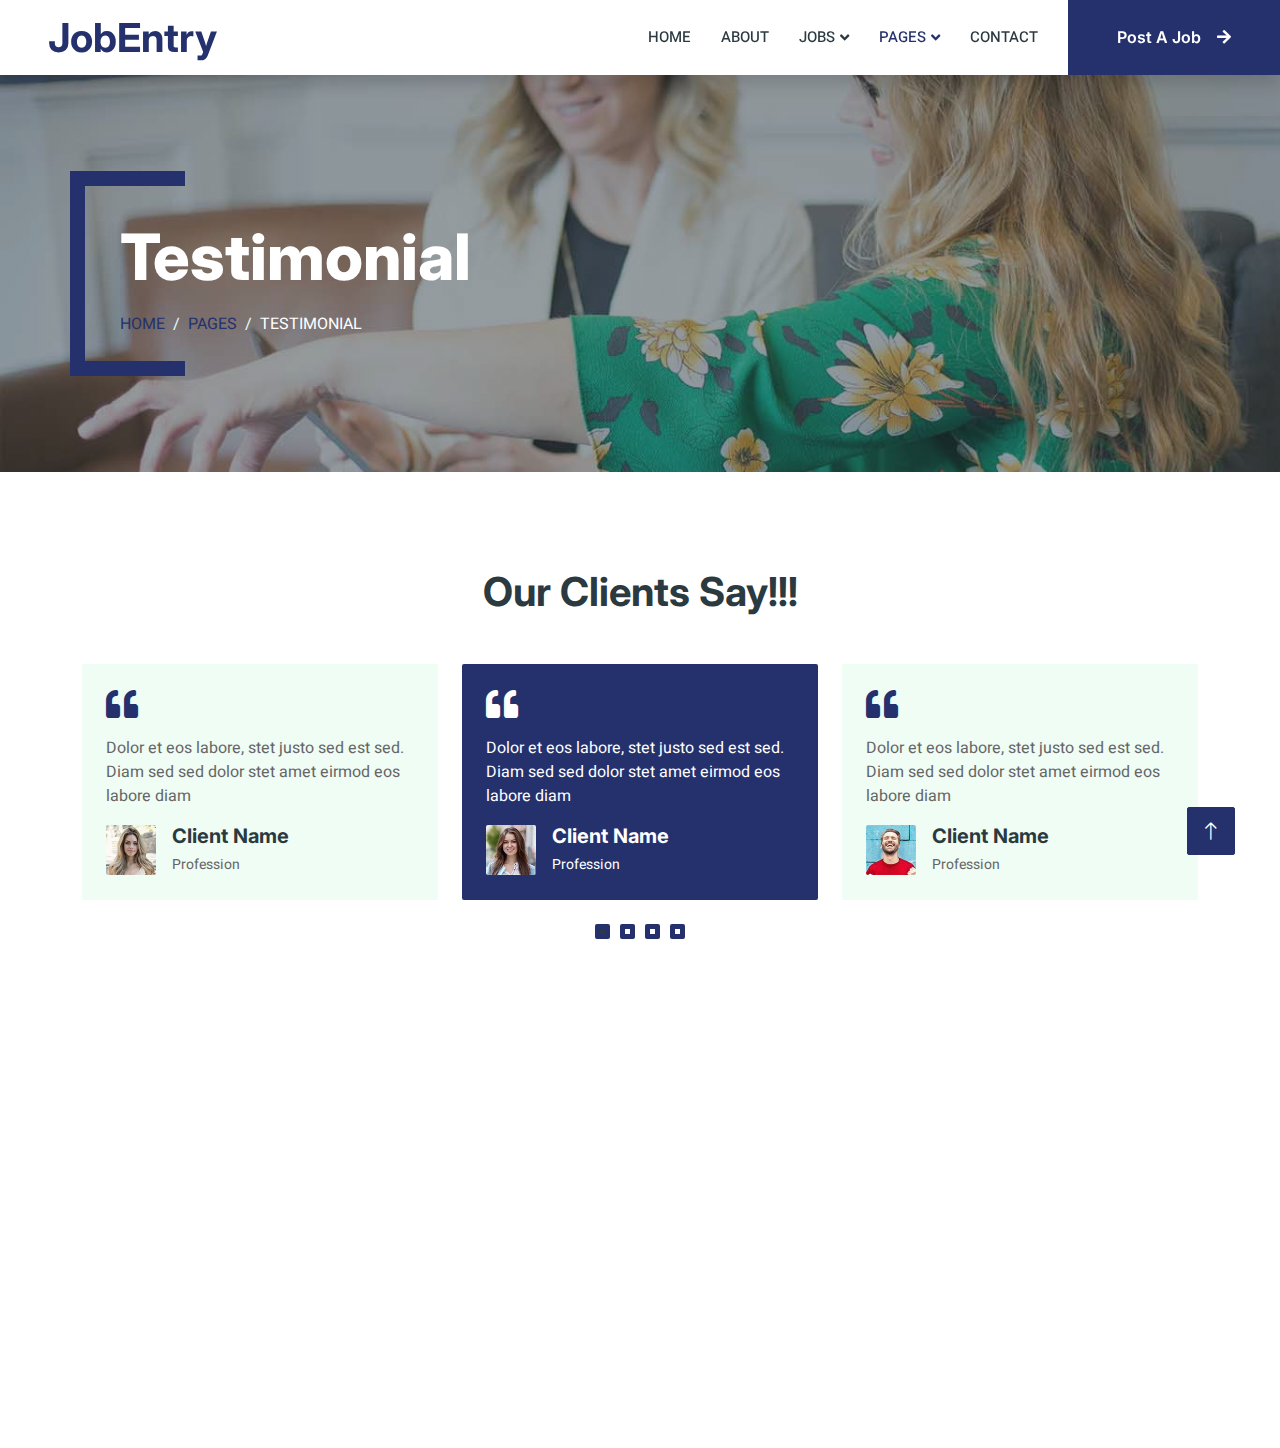
<file: JobPortal-freewebsitecode/JobPortal/JobPortal/src/testimonial.html>
<!DOCTYPE html>
<html lang="en">

<head>
    <meta charset="utf-8">
    <title>JobEntry - Job Portal Website Template</title>
    <meta content="width=device-width, initial-scale=1.0" name="viewport">
    <meta content="" name="keywords">
    <meta content="" name="description">

    <!-- Favicon -->
    <link href="img/favicon.ico" rel="icon">

    <!-- Google Web Fonts -->
    <link rel="preconnect" href="https://fonts.googleapis.com">
    <link rel="preconnect" href="https://fonts.gstatic.com" crossorigin>
    <link href="https://fonts.googleapis.com/css2?family=Heebo:wght@400;500;600&family=Inter:wght@700;800&display=swap" rel="stylesheet">
    
    <!-- Icon Font Stylesheet -->
    <link href="https://cdnjs.cloudflare.com/ajax/libs/font-awesome/5.10.0/css/all.min.css" rel="stylesheet">
    <link href="https://cdn.jsdelivr.net/npm/bootstrap-icons@1.4.1/font/bootstrap-icons.css" rel="stylesheet">

    <!-- Libraries Stylesheet -->
    <link href="lib/animate/animate.min.css" rel="stylesheet">
    <link href="lib/owlcarousel/assets/owl.carousel.min.css" rel="stylesheet">

    <!-- Customized Bootstrap Stylesheet -->
    <link href="css/bootstrap.min.css" rel="stylesheet">

    <!-- Template Stylesheet -->
    <link href="css/style.css" rel="stylesheet">
</head>

<body>
    <div class="container-xxl bg-white p-0">
        <!-- Spinner Start -->
        <div id="spinner" class="show bg-white position-fixed translate-middle w-100 vh-100 top-50 start-50 d-flex align-items-center justify-content-center">
            <div class="spinner-border text-primary" style="width: 3rem; height: 3rem;" role="status">
                <span class="sr-only">Loading...</span>
            </div>
        </div>
        <!-- Spinner End -->


        <!-- Navbar Start -->
        <nav class="navbar navbar-expand-lg bg-white navbar-light shadow sticky-top p-0">
            <a href="index.html" class="navbar-brand d-flex align-items-center text-center py-0 px-4 px-lg-5">
                <h1 class="m-0 text-primary">JobEntry</h1>
            </a>
            <button type="button" class="navbar-toggler me-4" data-bs-toggle="collapse" data-bs-target="#navbarCollapse">
                <span class="navbar-toggler-icon"></span>
            </button>
            <div class="collapse navbar-collapse" id="navbarCollapse">
                <div class="navbar-nav ms-auto p-4 p-lg-0">
                    <a href="index.html" class="nav-item nav-link">Home</a>
                    <a href="about.html" class="nav-item nav-link">About</a>
                    <div class="nav-item dropdown">
                        <a href="#" class="nav-link dropdown-toggle" data-bs-toggle="dropdown">Jobs</a>
                        <div class="dropdown-menu rounded-0 m-0">
                            <a href="job-list.html" class="dropdown-item">Job List</a>
                            <a href="job-detail.html" class="dropdown-item">Job Detail</a>
                        </div>
                    </div>
                    <div class="nav-item dropdown">
                        <a href="#" class="nav-link dropdown-toggle active" data-bs-toggle="dropdown">Pages</a>
                        <div class="dropdown-menu rounded-0 m-0">
                            <a href="category.html" class="dropdown-item">Job Category</a>
                            <a href="testimonial.html" class="dropdown-item active">Testimonial</a>
                            <a href="404.html" class="dropdown-item">404</a>
                        </div>
                    </div>
                    <a href="contact.html" class="nav-item nav-link">Contact</a>
                </div>
                <a href="" class="btn btn-primary rounded-0 py-4 px-lg-5 d-none d-lg-block">Post A Job<i class="fa fa-arrow-right ms-3"></i></a>
            </div>
        </nav>
        <!-- Navbar End -->


        <!-- Header End -->
        <div class="container-xxl py-5 bg-dark page-header mb-5">
            <div class="container my-5 pt-5 pb-4">
                <h1 class="display-3 text-white mb-3 animated slideInDown">Testimonial</h1>
                <nav aria-label="breadcrumb">
                    <ol class="breadcrumb text-uppercase">
                        <li class="breadcrumb-item"><a href="#">Home</a></li>
                        <li class="breadcrumb-item"><a href="#">Pages</a></li>
                        <li class="breadcrumb-item text-white active" aria-current="page">Testimonial</li>
                    </ol>
                </nav>
            </div>
        </div>
        <!-- Header End -->


        <!-- Testimonial Start -->
        <div class="container-xxl py-5 wow fadeInUp" data-wow-delay="0.1s">
            <div class="container">
                <h1 class="text-center mb-5">Our Clients Say!!!</h1>
                <div class="owl-carousel testimonial-carousel">
                    <div class="testimonial-item bg-light rounded p-4">
                        <i class="fa fa-quote-left fa-2x text-primary mb-3"></i>
                        <p>Dolor et eos labore, stet justo sed est sed. Diam sed sed dolor stet amet eirmod eos labore diam</p>
                        <div class="d-flex align-items-center">
                            <img class="img-fluid flex-shrink-0 rounded" src="img/testimonial-1.jpg" style="width: 50px; height: 50px;">
                            <div class="ps-3">
                                <h5 class="mb-1">Client Name</h5>
                                <small>Profession</small>
                            </div>
                        </div>
                    </div>
                    <div class="testimonial-item bg-light rounded p-4">
                        <i class="fa fa-quote-left fa-2x text-primary mb-3"></i>
                        <p>Dolor et eos labore, stet justo sed est sed. Diam sed sed dolor stet amet eirmod eos labore diam</p>
                        <div class="d-flex align-items-center">
                            <img class="img-fluid flex-shrink-0 rounded" src="img/testimonial-2.jpg" style="width: 50px; height: 50px;">
                            <div class="ps-3">
                                <h5 class="mb-1">Client Name</h5>
                                <small>Profession</small>
                            </div>
                        </div>
                    </div>
                    <div class="testimonial-item bg-light rounded p-4">
                        <i class="fa fa-quote-left fa-2x text-primary mb-3"></i>
                        <p>Dolor et eos labore, stet justo sed est sed. Diam sed sed dolor stet amet eirmod eos labore diam</p>
                        <div class="d-flex align-items-center">
                            <img class="img-fluid flex-shrink-0 rounded" src="img/testimonial-3.jpg" style="width: 50px; height: 50px;">
                            <div class="ps-3">
                                <h5 class="mb-1">Client Name</h5>
                                <small>Profession</small>
                            </div>
                        </div>
                    </div>
                    <div class="testimonial-item bg-light rounded p-4">
                        <i class="fa fa-quote-left fa-2x text-primary mb-3"></i>
                        <p>Dolor et eos labore, stet justo sed est sed. Diam sed sed dolor stet amet eirmod eos labore diam</p>
                        <div class="d-flex align-items-center">
                            <img class="img-fluid flex-shrink-0 rounded" src="img/testimonial-4.jpg" style="width: 50px; height: 50px;">
                            <div class="ps-3">
                                <h5 class="mb-1">Client Name</h5>
                                <small>Profession</small>
                            </div>
                        </div>
                    </div>
                </div>
            </div>
        </div>
        <!-- Testimonial End -->


        <!-- Footer Start -->
        <div class="container-fluid bg-dark text-white-50 footer pt-5 mt-5 wow fadeIn" data-wow-delay="0.1s">
            <div class="container py-5">
                <div class="row g-5">
                    <div class="col-lg-3 col-md-6">
                        <h5 class="text-white mb-4">Company</h5>
                        <a class="btn btn-link text-white-50" href="">About Us</a>
                        <a class="btn btn-link text-white-50" href="">Contact Us</a>
                        <a class="btn btn-link text-white-50" href="">Our Services</a>
                        <a class="btn btn-link text-white-50" href="">Privacy Policy</a>
                        <a class="btn btn-link text-white-50" href="">Terms & Condition</a>
                    </div>
                    <div class="col-lg-3 col-md-6">
                        <h5 class="text-white mb-4">Quick Links</h5>
                        <a class="btn btn-link text-white-50" href="">About Us</a>
                        <a class="btn btn-link text-white-50" href="">Contact Us</a>
                        <a class="btn btn-link text-white-50" href="">Our Services</a>
                        <a class="btn btn-link text-white-50" href="">Privacy Policy</a>
                        <a class="btn btn-link text-white-50" href="">Terms & Condition</a>
                    </div>
                    <div class="col-lg-3 col-md-6">
                        <h5 class="text-white mb-4">Contact</h5>
                        <p class="mb-2"><i class="fa fa-map-marker-alt me-3"></i>Location, City, Country</p>
                        <p class="mb-2"><i class="fa fa-phone-alt me-3"></i>+012 345 67890</p>
                        <p class="mb-2"><i class="fa fa-envelope me-3"></i>info@example.com</p>
                        <div class="d-flex pt-2">
                            <a class="btn btn-outline-light btn-social" href=""><i class="fab fa-twitter"></i></a>
                            <a class="btn btn-outline-light btn-social" href=""><i class="fab fa-facebook-f"></i></a>
                            <a class="btn btn-outline-light btn-social" href=""><i class="fab fa-youtube"></i></a>
                            <a class="btn btn-outline-light btn-social" href=""><i class="fab fa-linkedin-in"></i></a>
                        </div>
                    </div>
                    <div class="col-lg-3 col-md-6">
                        <h5 class="text-white mb-4">Newsletter</h5>
                        <p>Dolor amet sit justo amet elitr clita ipsum elitr est.</p>
                        <div class="position-relative mx-auto" style="max-width: 400px;">
                            <input class="form-control bg-transparent w-100 py-3 ps-4 pe-5" type="text" placeholder="Your email">
                            <button type="button" class="btn btn-primary py-2 position-absolute top-0 end-0 mt-2 me-2">SignUp</button>
                        </div>
                    </div>
                </div>
            </div>
            <div class="container">
                <div class="copyright">
                    <div class="row">
                        <div class="col-md-6 text-center text-md-start mb-3 mb-md-0">
                            &copy; <a class="border-bottom" href="https://freewebsitecode.com">Your Site Name</a>, All Right Reserved. 
							
							
							Designed By <a class="border-bottom" href="https://freewebsitecode.com">Free Website Code</a>
                        </div>
                        <div class="col-md-6 text-center text-md-end">
                            <div class="footer-menu">
                                <a href="">Home</a>
                                <a href="">Cookies</a>
                                <a href="">Help</a>
                                <a href="">FQAs</a>
                            </div>
                        </div>
                    </div>
                </div>
            </div>
        </div>
        <!-- Footer End -->


        <!-- Back to Top -->
        <a href="#" class="btn btn-lg btn-primary btn-lg-square back-to-top"><i class="bi bi-arrow-up"></i></a>
    </div>

    <!-- JavaScript Libraries -->
    <script src="https://code.jquery.com/jquery-3.4.1.min.js"></script>
    <script src="https://cdn.jsdelivr.net/npm/bootstrap@5.0.0/dist/js/bootstrap.bundle.min.js"></script>
    <script src="lib/wow/wow.min.js"></script>
    <script src="lib/easing/easing.min.js"></script>
    <script src="lib/waypoints/waypoints.min.js"></script>
    <script src="lib/owlcarousel/owl.carousel.min.js"></script>

    <!-- Template Javascript -->
    <script src="js/main.js"></script>
</body>

</html>
</file>
<file: JobPortal-freewebsitecode/JobPortal/JobPortal/src/css/style.css>
/********** Template CSS **********/
/* :root {
    --primary: #00B074;
    --secondary: #2B9BFF;
    --light: #EFFDF5;
    --dark: #2B3940;
} */

:root {
    --primary: #25316D;
    --secondary: #2B9BFF;
    --light: #EFFDF5;
    --dark: #2B3940;
}

.back-to-top {
    position: fixed;
    display: none;
    right: 45px;
    bottom: 45px;
    z-index: 99;
}


/*** Spinner ***/
#spinner {
    opacity: 0;
    visibility: hidden;
    transition: opacity .5s ease-out, visibility 0s linear .5s;
    z-index: 99999;
}

#spinner.show {
    transition: opacity .5s ease-out, visibility 0s linear 0s;
    visibility: visible;
    opacity: 1;
}


/*** Button ***/
.btn {
    font-family: 'Inter', sans-serif;
    font-weight: 600;
    transition: .5s;
}

.btn.btn-primary,
.btn.btn-secondary {
    color: #FFFFFF;
}

.btn-square {
    width: 38px;
    height: 38px;
}

.btn-sm-square {
    width: 32px;
    height: 32px;
}

.btn-lg-square {
    width: 48px;
    height: 48px;
}

.btn-square,
.btn-sm-square,
.btn-lg-square {
    padding: 0;
    display: flex;
    align-items: center;
    justify-content: center;
    font-weight: normal;
    border-radius: 2px;
}


/*** Navbar ***/
.navbar .dropdown-toggle::after {
    border: none;
    content: "\f107";
    font-family: "Font Awesome 5 Free";
    font-weight: 900;
    vertical-align: middle;
    margin-left: 5px;
    transition: .5s;
}

.navbar .dropdown-toggle[aria-expanded=true]::after {
    transform: rotate(-180deg);
}

.navbar-dark .navbar-nav .nav-link,
.navbar-light .navbar-nav .nav-link {
    margin-right: 30px;
    padding: 25px 0;
    color: #FFFFFF;
    font-size: 15px;
    text-transform: uppercase;
    outline: none;
}

.navbar-dark .navbar-nav .nav-link:hover,
.navbar-dark .navbar-nav .nav-link.active,
.navbar-light .navbar-nav .nav-link:hover,
.navbar-light .navbar-nav .nav-link.active {
    color: var(--primary);
}

@media (max-width: 991.98px) {
    .navbar-dark .navbar-nav .nav-link,
    .navbar-light .navbar-nav .nav-link  {
        margin-right: 0;
        padding: 10px 0;
    }

    .navbar-light .navbar-nav {
        border-top: 1px solid #EEEEEE;
    }
}

.navbar-light .navbar-brand,
.navbar-light a.btn {
    height: 75px;
}

.navbar-light .navbar-nav .nav-link {
    color: var(--dark);
    font-weight: 500;
}

.navbar-light.sticky-top {
    top: -100px;
    transition: .5s;
}

@media (min-width: 992px) {
    .navbar .nav-item .dropdown-menu {
        display: block;
        top: 100%;
        margin-top: 0;
        transform: rotateX(-75deg);
        transform-origin: 0% 0%;
        opacity: 0;
        visibility: hidden;
        transition: .5s;
        
    }

    .navbar .nav-item:hover .dropdown-menu {
        transform: rotateX(0deg);
        visibility: visible;
        transition: .5s;
        opacity: 1;
    }
}


/*** Header ***/
.header-carousel .container,
.page-header .container {
    position: relative;
    padding: 45px 0 45px 35px;
    border-left: 15px solid var(--primary);
}

.header-carousel .container::before,
.header-carousel .container::after,
.page-header .container::before,
.page-header .container::after {
    position: absolute;
    content: "";
    top: 0;
    left: 0;
    width: 100px;
    height: 15px;
    background: var(--primary);
}

.header-carousel .container::after,
.page-header .container::after {
    top: 100%;
    margin-top: -15px;
}

@media (max-width: 768px) {
    .header-carousel .owl-carousel-item {
        position: relative;
        min-height: 500px;
    }
    
    .header-carousel .owl-carousel-item img {
        position: absolute;
        width: 100%;
        height: 100%;
        object-fit: cover;
    }

    .header-carousel .owl-carousel-item p {
        font-size: 14px !important;
        font-weight: 400 !important;
    }

    .header-carousel .owl-carousel-item h1 {
        font-size: 30px;
        font-weight: 600;
    }
}

.header-carousel .owl-nav {
    position: absolute;
    top: 50%;
    right: 8%;
    transform: translateY(-50%);
    display: flex;
    flex-direction: column;
}

.header-carousel .owl-nav .owl-prev,
.header-carousel .owl-nav .owl-next {
    margin: 7px 0;
    width: 45px;
    height: 45px;
    display: flex;
    align-items: center;
    justify-content: center;
    color: #FFFFFF;
    background: transparent;
    border: 1px solid #FFFFFF;
    border-radius: 2px;
    font-size: 22px;
    transition: .5s;
}

.header-carousel .owl-nav .owl-prev:hover,
.header-carousel .owl-nav .owl-next:hover {
    background: var(--primary);
    border-color: var(--primary);
}

.page-header {
    background: linear-gradient(rgba(43, 57, 64, .5), rgba(43, 57, 64, .5)), url(../img/carousel-1.jpg) center center no-repeat;
    background-size: cover;
}

.breadcrumb-item + .breadcrumb-item::before {
    color: var(--light);
}


/*** About ***/
.about-bg {
    background-image: -webkit-repeating-radial-gradient(center center, rgba(0, 0, 0, 0.2), rgba(0, 0, 0, 0.2) 1px, transparent 1px, transparent 100%);
    background-image: -moz-repeating-radial-gradient(center center, rgba(0, 0, 0, 0.2), rgba(0, 0, 0, 0.2) 1px, transparent 1px, transparent 100%);
    background-image: -ms-repeating-radial-gradient(center center, rgba(0, 0, 0, 0.2), rgba(0, 0, 0, 0.2) 1px, transparent 1px, transparent 100%);
    background-image: -o-repeating-radial-gradient(center center, rgba(0, 0, 0, 0.2), rgba(0, 0, 0, 0.2) 1px, transparent 1px, transparent 100%);
    background-image: repeating-radial-gradient(center center, rgba(0, 0, 0, 0.2), rgba(0, 0, 0, 0.2) 1px, transparent 1px, transparent 100%);
    background-size: 5px 5px;
}


/*** Category ***/
.cat-item {
    display: block;
    box-shadow: 0 0 45px rgba(0, 0, 0, .08);
    border: 1px solid transparent;
    transition: .5s;
}

.cat-item:hover {
    border-color: rgba(0, 0, 0, .08);
    box-shadow: none;
}


/*** Job Listing ***/
.nav-pills .nav-item .active {
    border-bottom: 2px solid var(--primary);
}

.job-item {
    border: 1px solid transparent;
    border-radius: 2px;
    box-shadow: 0 0 45px rgba(0, 0, 0, .08);
    transition: .5s;
}

.job-item:hover {
    border-color: rgba(0, 0, 0, .08);
    box-shadow: none;
}


/*** Testimonial ***/
.testimonial-carousel .owl-item .testimonial-item,
.testimonial-carousel .owl-item.center .testimonial-item * {
    transition: .5s;
}

.testimonial-carousel .owl-item.center .testimonial-item {
    background: var(--primary) !important;
}

.testimonial-carousel .owl-item.center .testimonial-item * {
    color: #FFFFFF !important;
}

.testimonial-carousel .owl-dots {
    margin-top: 24px;
    display: flex;
    align-items: flex-end;
    justify-content: center;
}

.testimonial-carousel .owl-dot {
    position: relative;
    display: inline-block;
    margin: 0 5px;
    width: 15px;
    height: 15px;
    border: 5px solid var(--primary);
    border-radius: 2px;
    transition: .5s;
}

.testimonial-carousel .owl-dot.active {
    background: var(--dark);
    border-color: var(--primary);
}


/*** Footer ***/
.footer .btn.btn-social {
    margin-right: 5px;
    width: 35px;
    height: 35px;
    display: flex;
    align-items: center;
    justify-content: center;
    color: var(--light);
    border: 1px solid rgba(255,255,255,0.5);
    border-radius: 2px;
    transition: .3s;
}

.footer .btn.btn-social:hover {
    color: var(--primary);
    border-color: var(--light);
}

.footer .btn.btn-link {
    display: block;
    margin-bottom: 5px;
    padding: 0;
    text-align: left;
    font-size: 15px;
    font-weight: normal;
    text-transform: capitalize;
    transition: .3s;
}

.footer .btn.btn-link::before {
    position: relative;
    content: "\f105";
    font-family: "Font Awesome 5 Free";
    font-weight: 900;
    margin-right: 10px;
}

.footer .btn.btn-link:hover {
    letter-spacing: 1px;
    box-shadow: none;
}

.footer .form-control {
    border-color: rgba(255,255,255,0.5);
}

.footer .copyright {
    padding: 25px 0;
    font-size: 15px;
    border-top: 1px solid rgba(256, 256, 256, .1);
}

.footer .copyright a {
    color: var(--light);
}

.footer .footer-menu a {
    margin-right: 15px;
    padding-right: 15px;
    border-right: 1px solid rgba(255, 255, 255, .1);
}

.footer .footer-menu a:last-child {
    margin-right: 0;
    padding-right: 0;
    border-right: none;
}
</file>
